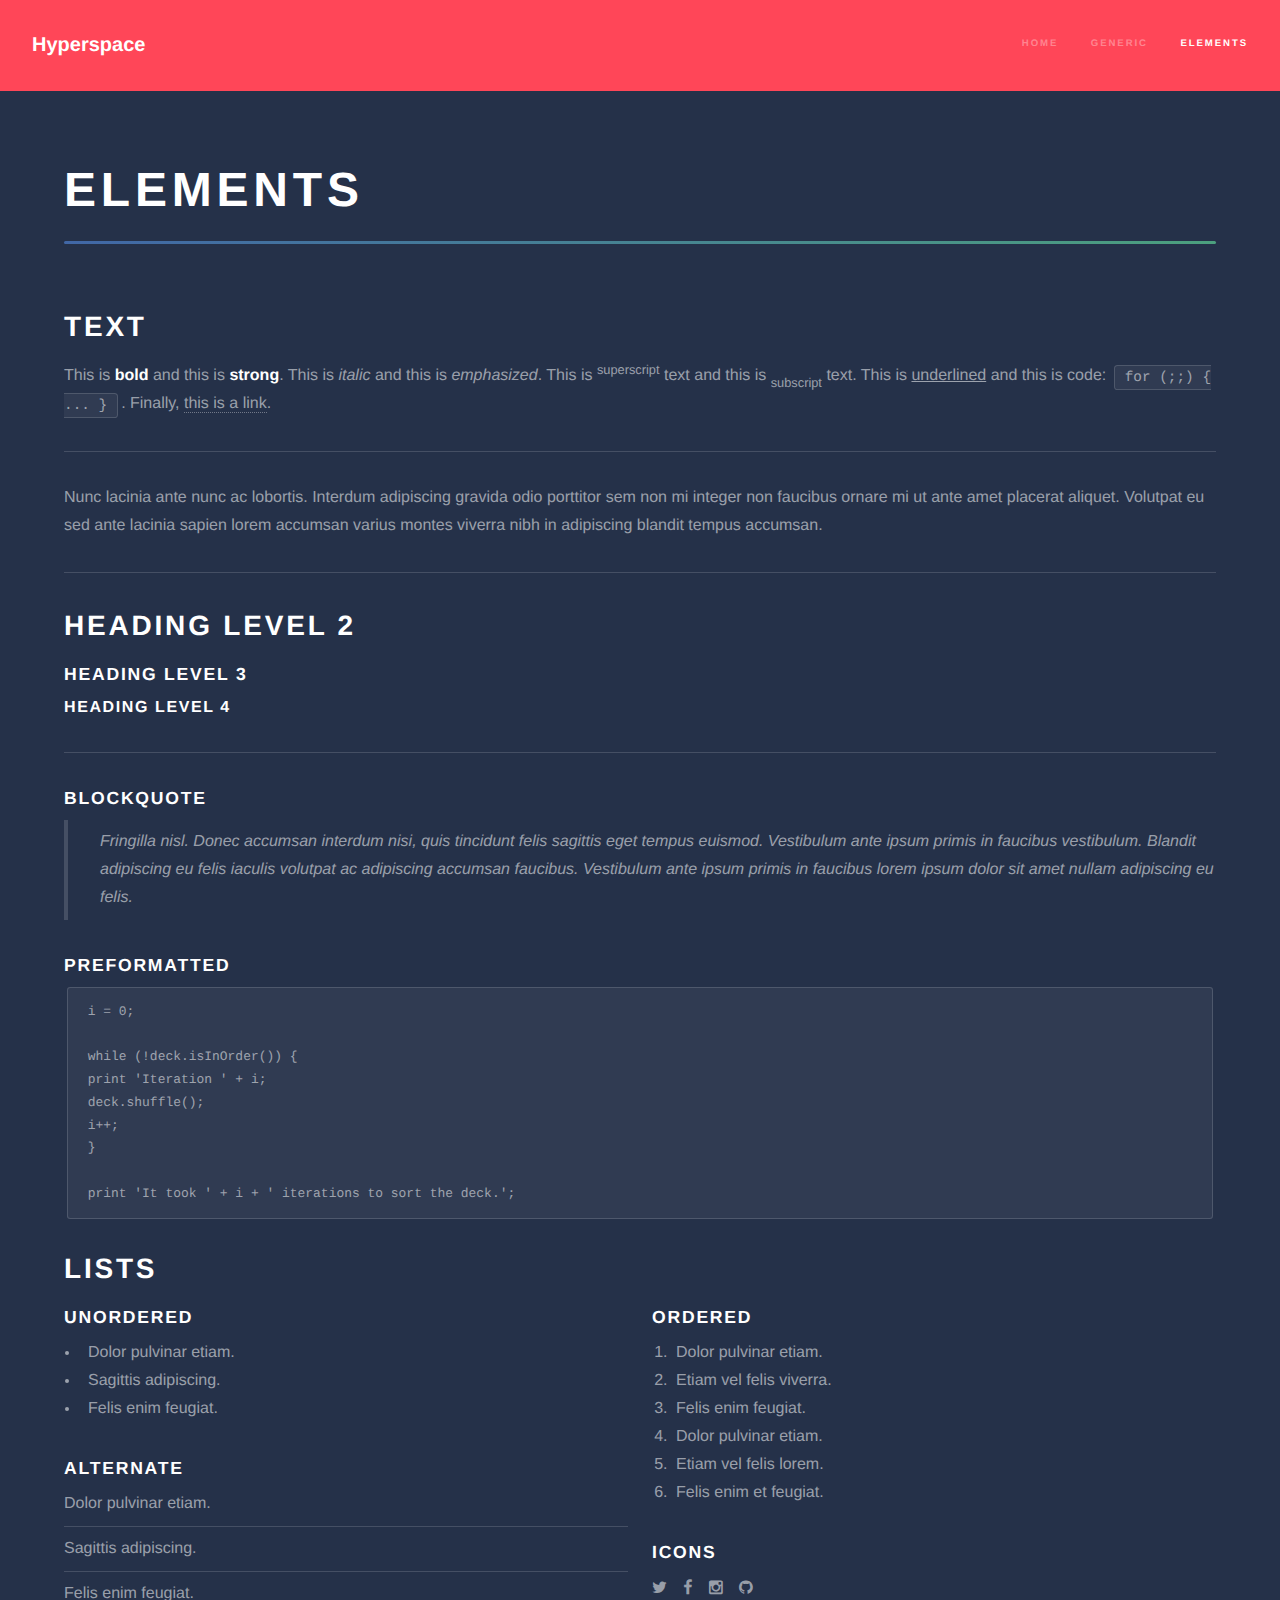
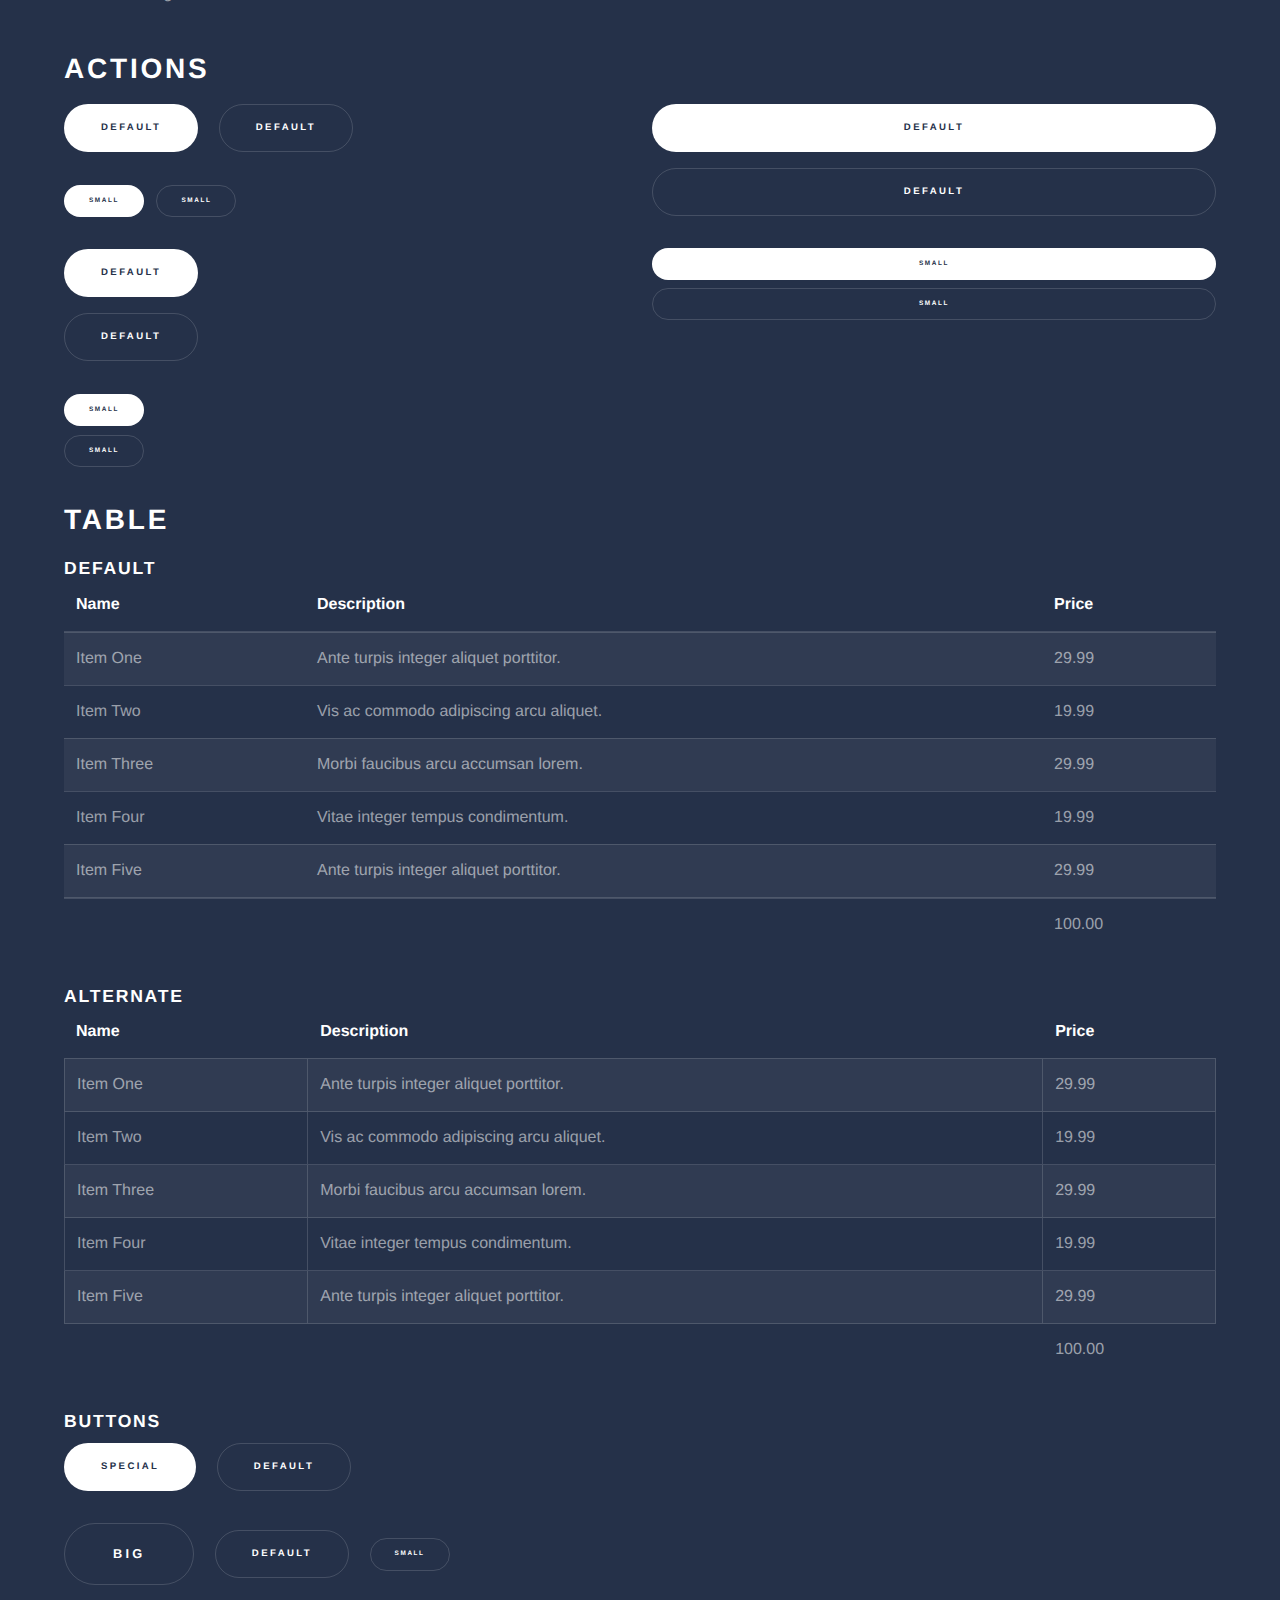
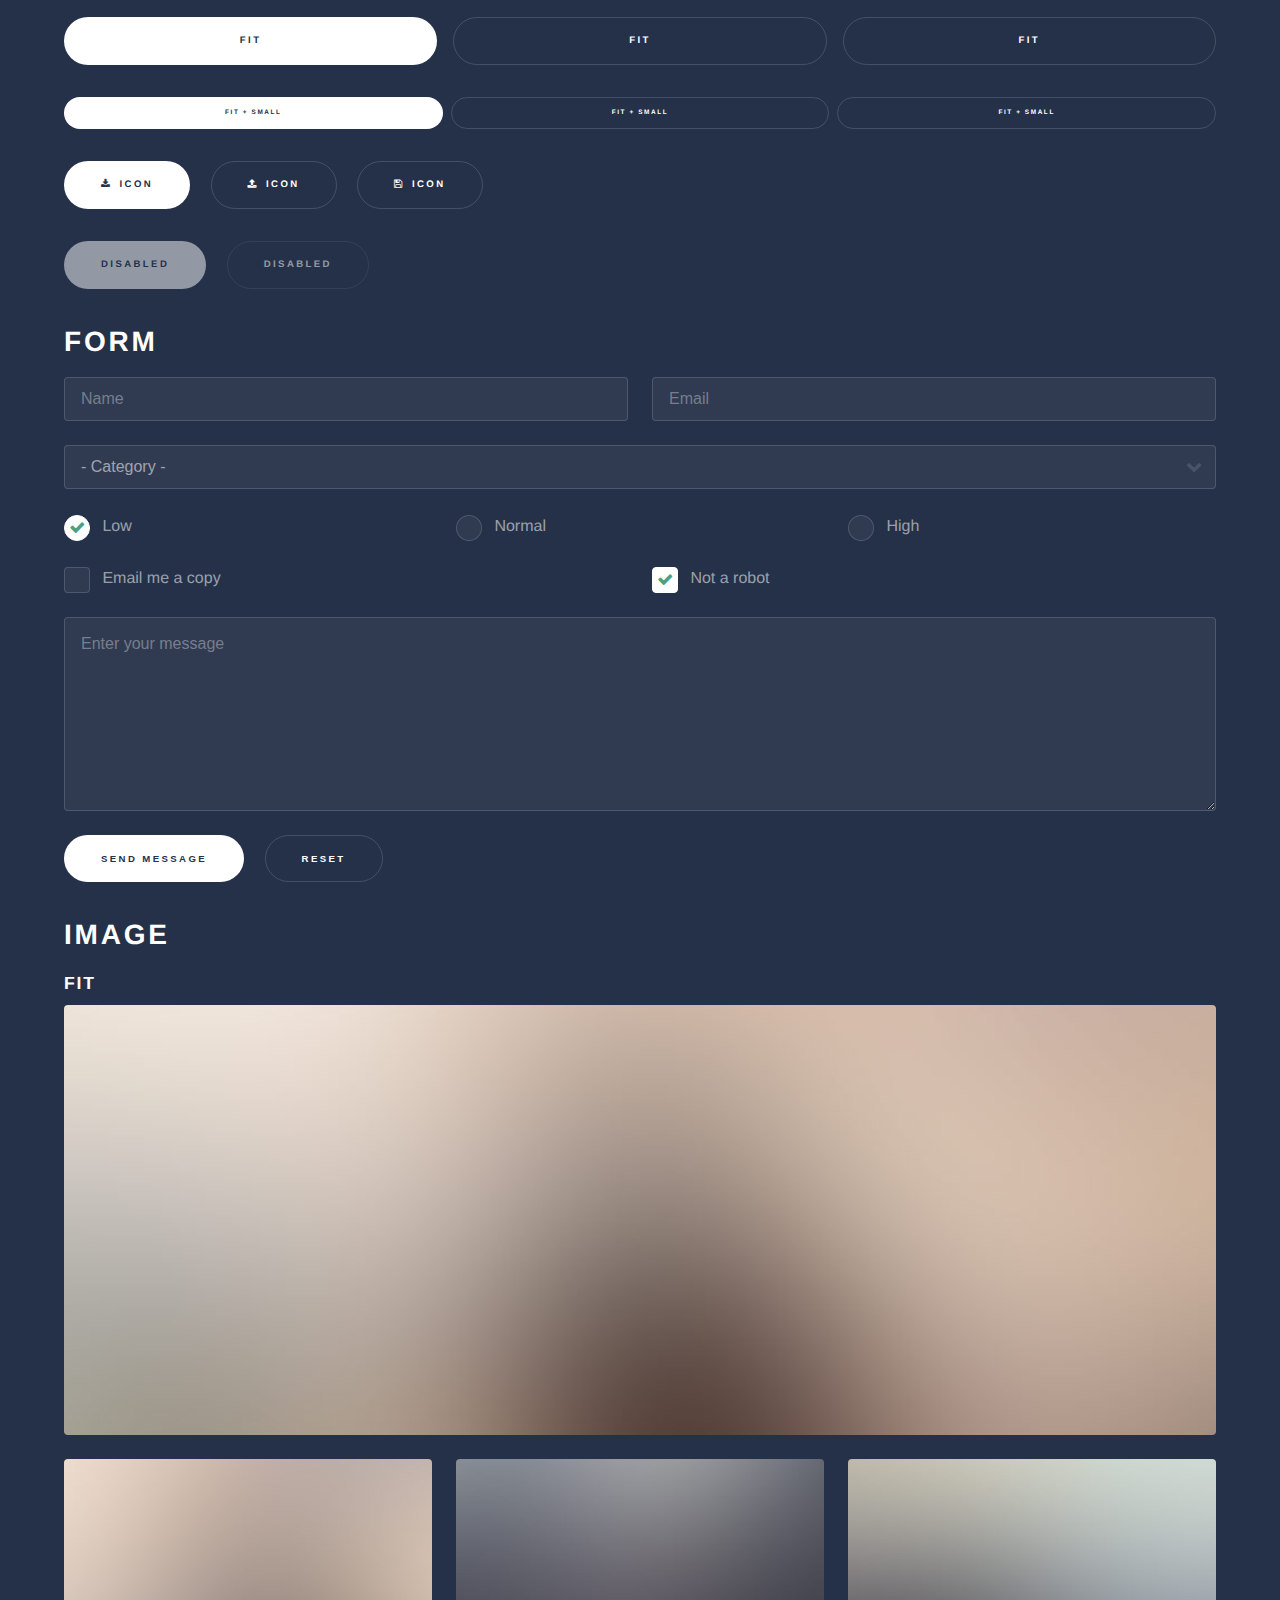
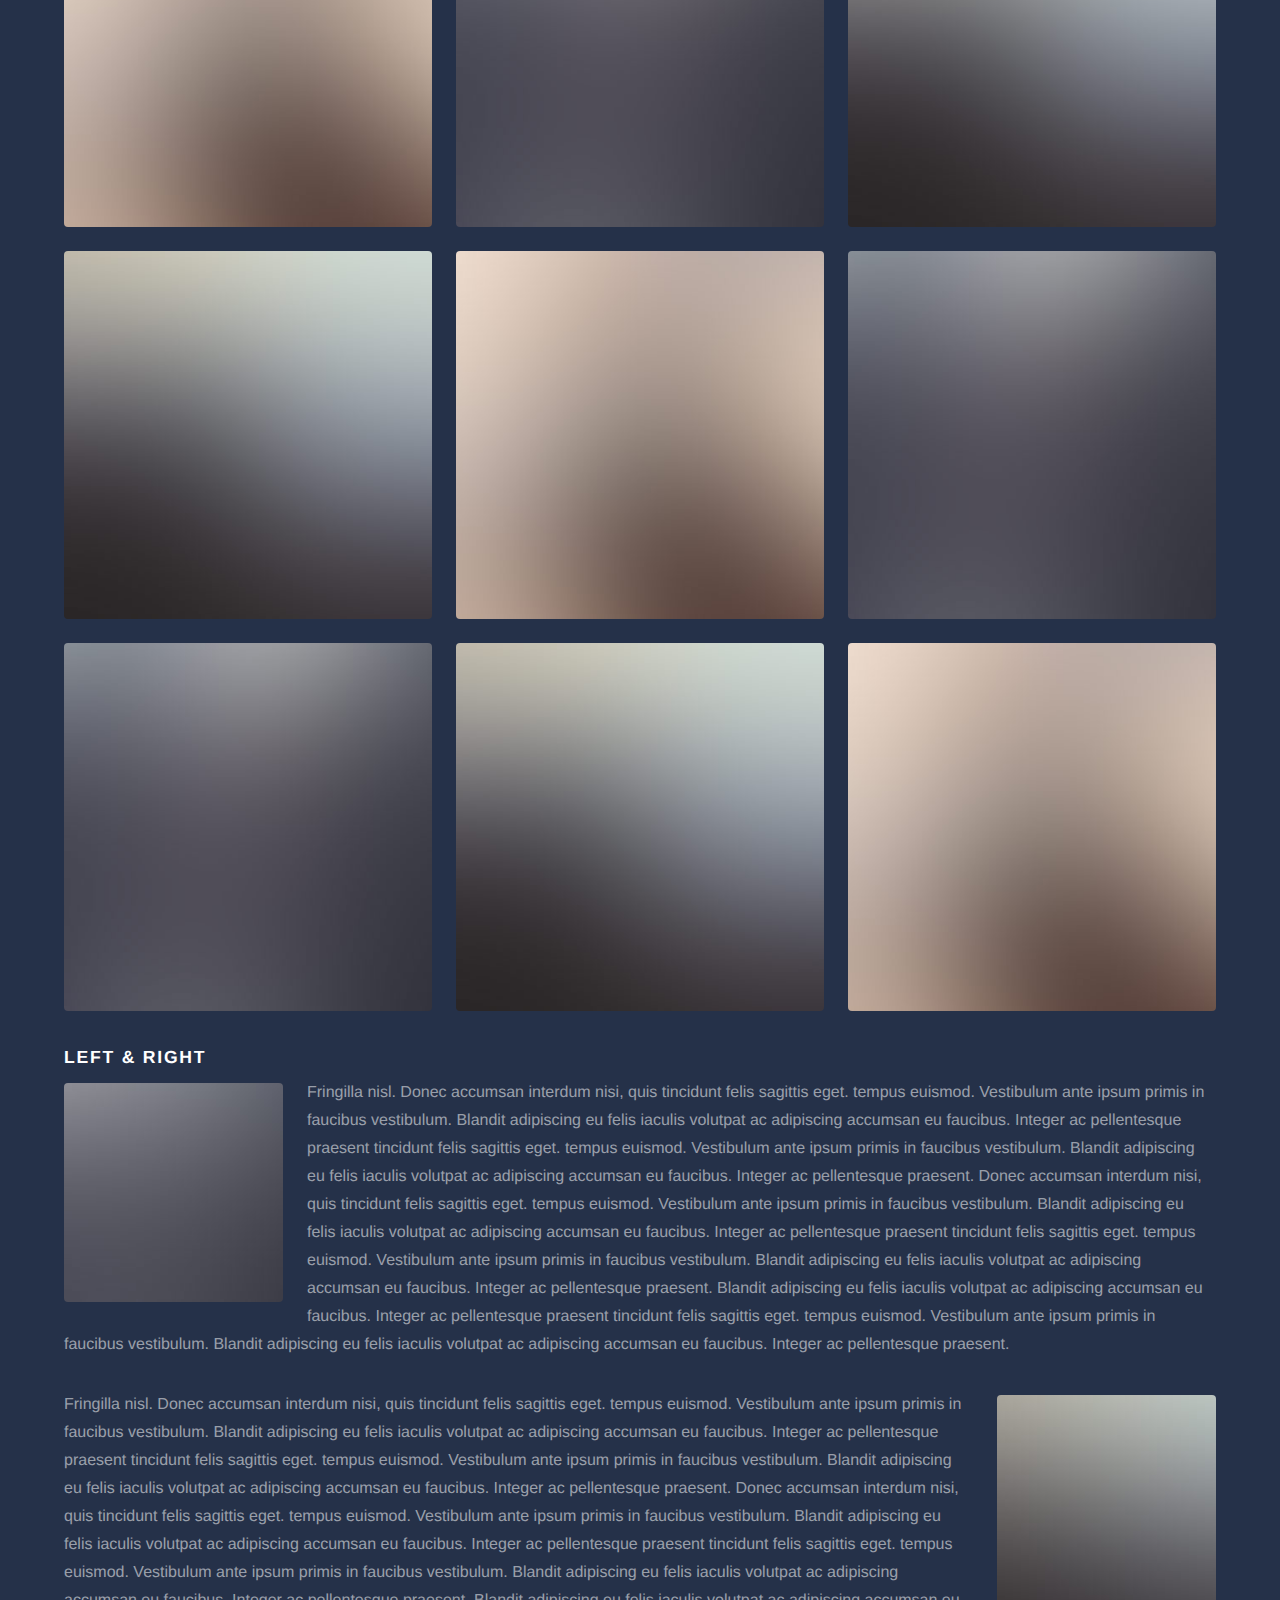
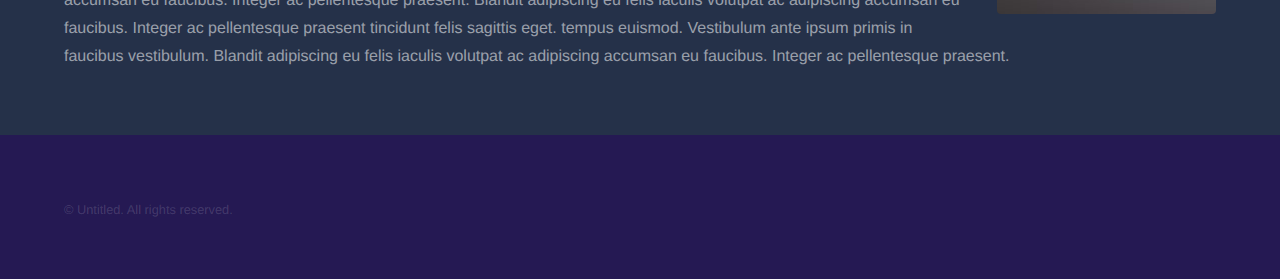
<file: elements.html>
<!DOCTYPE HTML>
<!--
	Hyperspace by Pixelarity
	pixelarity.com @pixelarity
	License: pixelarity.com/license
-->
<html>
	<head>
		<title>Untitled</title>
		<meta charset="utf-8" />
		<meta name="viewport" content="width=device-width, initial-scale=1" />
		<!--[if lte IE 8]><script src="assets/js/ie/html5shiv.js"></script><![endif]-->
		<link rel="stylesheet" href="assets/css/main.css" />
		<!--[if lte IE 9]><link rel="stylesheet" href="assets/css/ie9.css" /><![endif]-->
		<!--[if lte IE 8]><link rel="stylesheet" href="assets/css/ie8.css" /><![endif]-->
	</head>
	<body>

		<!-- Header -->
			<header id="header">
				<a href="index.html" class="title">Hyperspace</a>
				<nav>
					<ul>
						<li><a href="index.html">Home</a></li>
						<li><a href="generic.html">Generic</a></li>
						<li><a href="elements.html"  class="active">Elements</a></li>
					</ul>
				</nav>
			</header>

		<!-- Wrapper -->
			<div id="wrapper">

				<!-- Main -->
					<section id="main" class="wrapper">
						<div class="inner">
							<h1 class="major">Elements</h1>

							<!-- Text -->
								<section>
									<h2>Text</h2>
									<p>This is <b>bold</b> and this is <strong>strong</strong>. This is <i>italic</i> and this is <em>emphasized</em>.
									This is <sup>superscript</sup> text and this is <sub>subscript</sub> text.
									This is <u>underlined</u> and this is code: <code>for (;;) { ... }</code>. Finally, <a href="#">this is a link</a>.</p>
									<hr />
									<p>Nunc lacinia ante nunc ac lobortis. Interdum adipiscing gravida odio porttitor sem non mi integer non faucibus ornare mi ut ante amet placerat aliquet. Volutpat eu sed ante lacinia sapien lorem accumsan varius montes viverra nibh in adipiscing blandit tempus accumsan.</p>
									<hr />
									<h2>Heading Level 2</h2>
									<h3>Heading Level 3</h3>
									<h4>Heading Level 4</h4>
									<hr />
									<h3>Blockquote</h3>
									<blockquote>Fringilla nisl. Donec accumsan interdum nisi, quis tincidunt felis sagittis eget tempus euismod. Vestibulum ante ipsum primis in faucibus vestibulum. Blandit adipiscing eu felis iaculis volutpat ac adipiscing accumsan faucibus. Vestibulum ante ipsum primis in faucibus lorem ipsum dolor sit amet nullam adipiscing eu felis.</blockquote>
									<h3>Preformatted</h3>
									<pre><code>i = 0;

while (!deck.isInOrder()) {
print 'Iteration ' + i;
deck.shuffle();
i++;
}

print 'It took ' + i + ' iterations to sort the deck.';</code></pre>
								</section>

							<!-- Lists -->
								<section>
									<h2>Lists</h2>
									<div class="row">
										<div class="6u 12u$(medium)">
											<h3>Unordered</h3>
											<ul>
												<li>Dolor pulvinar etiam.</li>
												<li>Sagittis adipiscing.</li>
												<li>Felis enim feugiat.</li>
											</ul>
											<h3>Alternate</h3>
											<ul class="alt">
												<li>Dolor pulvinar etiam.</li>
												<li>Sagittis adipiscing.</li>
												<li>Felis enim feugiat.</li>
											</ul>
										</div>
										<div class="6u$ 12u$(medium)">
											<h3>Ordered</h3>
											<ol>
												<li>Dolor pulvinar etiam.</li>
												<li>Etiam vel felis viverra.</li>
												<li>Felis enim feugiat.</li>
												<li>Dolor pulvinar etiam.</li>
												<li>Etiam vel felis lorem.</li>
												<li>Felis enim et feugiat.</li>
											</ol>
											<h3>Icons</h3>
											<ul class="icons">
												<li><a href="#" class="icon fa-twitter"><span class="label">Twitter</span></a></li>
												<li><a href="#" class="icon fa-facebook"><span class="label">Facebook</span></a></li>
												<li><a href="#" class="icon fa-instagram"><span class="label">Instagram</span></a></li>
												<li><a href="#" class="icon fa-github"><span class="label">Github</span></a></li>
											</ul>
										</div>
									</div>
									<h2>Actions</h2>
									<div class="row">
										<div class="6u 12u$(medium)">
											<ul class="actions">
												<li><a href="#" class="button special">Default</a></li>
												<li><a href="#" class="button">Default</a></li>
											</ul>
											<ul class="actions small">
												<li><a href="#" class="button special small">Small</a></li>
												<li><a href="#" class="button small">Small</a></li>
											</ul>
											<ul class="actions vertical">
												<li><a href="#" class="button special">Default</a></li>
												<li><a href="#" class="button">Default</a></li>
											</ul>
											<ul class="actions vertical small">
												<li><a href="#" class="button special small">Small</a></li>
												<li><a href="#" class="button small">Small</a></li>
											</ul>
										</div>
										<div class="6u 12u$(medium)">
											<ul class="actions vertical">
												<li><a href="#" class="button special fit">Default</a></li>
												<li><a href="#" class="button fit">Default</a></li>
											</ul>
											<ul class="actions vertical small">
												<li><a href="#" class="button special small fit">Small</a></li>
												<li><a href="#" class="button small fit">Small</a></li>
											</ul>
										</div>
									</div>
								</section>

							<!-- Table -->
								<section>
									<h2>Table</h2>
									<h3>Default</h3>
									<div class="table-wrapper">
										<table>
											<thead>
												<tr>
													<th>Name</th>
													<th>Description</th>
													<th>Price</th>
												</tr>
											</thead>
											<tbody>
												<tr>
													<td>Item One</td>
													<td>Ante turpis integer aliquet porttitor.</td>
													<td>29.99</td>
												</tr>
												<tr>
													<td>Item Two</td>
													<td>Vis ac commodo adipiscing arcu aliquet.</td>
													<td>19.99</td>
												</tr>
												<tr>
													<td>Item Three</td>
													<td> Morbi faucibus arcu accumsan lorem.</td>
													<td>29.99</td>
												</tr>
												<tr>
													<td>Item Four</td>
													<td>Vitae integer tempus condimentum.</td>
													<td>19.99</td>
												</tr>
												<tr>
													<td>Item Five</td>
													<td>Ante turpis integer aliquet porttitor.</td>
													<td>29.99</td>
												</tr>
											</tbody>
											<tfoot>
												<tr>
													<td colspan="2"></td>
													<td>100.00</td>
												</tr>
											</tfoot>
										</table>
									</div>

									<h3>Alternate</h3>
									<div class="table-wrapper">
										<table class="alt">
											<thead>
												<tr>
													<th>Name</th>
													<th>Description</th>
													<th>Price</th>
												</tr>
											</thead>
											<tbody>
												<tr>
													<td>Item One</td>
													<td>Ante turpis integer aliquet porttitor.</td>
													<td>29.99</td>
												</tr>
												<tr>
													<td>Item Two</td>
													<td>Vis ac commodo adipiscing arcu aliquet.</td>
													<td>19.99</td>
												</tr>
												<tr>
													<td>Item Three</td>
													<td> Morbi faucibus arcu accumsan lorem.</td>
													<td>29.99</td>
												</tr>
												<tr>
													<td>Item Four</td>
													<td>Vitae integer tempus condimentum.</td>
													<td>19.99</td>
												</tr>
												<tr>
													<td>Item Five</td>
													<td>Ante turpis integer aliquet porttitor.</td>
													<td>29.99</td>
												</tr>
											</tbody>
											<tfoot>
												<tr>
													<td colspan="2"></td>
													<td>100.00</td>
												</tr>
											</tfoot>
										</table>
									</div>
								</section>

							<!-- Buttons -->
								<section>
									<h3>Buttons</h3>
									<ul class="actions">
										<li><a href="#" class="button special">Special</a></li>
										<li><a href="#" class="button">Default</a></li>
									</ul>
									<ul class="actions">
										<li><a href="#" class="button big">Big</a></li>
										<li><a href="#" class="button">Default</a></li>
										<li><a href="#" class="button small">Small</a></li>
									</ul>
									<ul class="actions fit">
										<li><a href="#" class="button special fit">Fit</a></li>
										<li><a href="#" class="button fit">Fit</a></li>
										<li><a href="#" class="button fit">Fit</a></li>
									</ul>
									<ul class="actions fit small">
										<li><a href="#" class="button special fit small">Fit + Small</a></li>
										<li><a href="#" class="button fit small">Fit + Small</a></li>
										<li><a href="#" class="button fit small">Fit + Small</a></li>
									</ul>
									<ul class="actions">
										<li><a href="#" class="button special icon fa-download">Icon</a></li>
										<li><a href="#" class="button icon fa-upload">Icon</a></li>
										<li><a href="#" class="button icon fa-save">Icon</a></li>
									</ul>
									<ul class="actions">
										<li><span class="button special disabled">Disabled</span></li>
										<li><span class="button disabled">Disabled</span></li>
									</ul>
								</section>

							<!-- Form -->
								<section>
									<h2>Form</h2>
									<form method="post" action="#">
										<div class="row uniform">
											<div class="6u 12u$(xsmall)">
												<input type="text" name="demo-name" id="demo-name" value="" placeholder="Name" />
											</div>
											<div class="6u$ 12u$(xsmall)">
												<input type="email" name="demo-email" id="demo-email" value="" placeholder="Email" />
											</div>
											<div class="12u$">
												<div class="select-wrapper">
													<select name="demo-category" id="demo-category">
														<option value="">- Category -</option>
														<option value="1">Manufacturing</option>
														<option value="1">Shipping</option>
														<option value="1">Administration</option>
														<option value="1">Human Resources</option>
													</select>
												</div>
											</div>
											<div class="4u 12u$(small)">
												<input type="radio" id="demo-priority-low" name="demo-priority" checked>
												<label for="demo-priority-low">Low</label>
											</div>
											<div class="4u 12u$(small)">
												<input type="radio" id="demo-priority-normal" name="demo-priority">
												<label for="demo-priority-normal">Normal</label>
											</div>
											<div class="4u$ 12u$(small)">
												<input type="radio" id="demo-priority-high" name="demo-priority">
												<label for="demo-priority-high">High</label>
											</div>
											<div class="6u 12u$(small)">
												<input type="checkbox" id="demo-copy" name="demo-copy">
												<label for="demo-copy">Email me a copy</label>
											</div>
											<div class="6u$ 12u$(small)">
												<input type="checkbox" id="demo-human" name="demo-human" checked>
												<label for="demo-human">Not a robot</label>
											</div>
											<div class="12u$">
												<textarea name="demo-message" id="demo-message" placeholder="Enter your message" rows="6"></textarea>
											</div>
											<div class="12u$">
												<ul class="actions">
													<li><input type="submit" value="Send Message" class="special" /></li>
													<li><input type="reset" value="Reset" /></li>
												</ul>
											</div>
										</div>
									</form>
								</section>

							<!-- Image -->
								<section>
									<h2>Image</h2>
									<h3>Fit</h3>
									<div class="box alt">
										<div class="row uniform">
											<div class="12u$"><span class="image fit"><img src="images/pic04.jpg" alt="" /></span></div>
											<div class="4u"><span class="image fit"><img src="images/pic01.jpg" alt="" /></span></div>
											<div class="4u"><span class="image fit"><img src="images/pic02.jpg" alt="" /></span></div>
											<div class="4u$"><span class="image fit"><img src="images/pic03.jpg" alt="" /></span></div>
											<div class="4u"><span class="image fit"><img src="images/pic03.jpg" alt="" /></span></div>
											<div class="4u"><span class="image fit"><img src="images/pic01.jpg" alt="" /></span></div>
											<div class="4u$"><span class="image fit"><img src="images/pic02.jpg" alt="" /></span></div>
											<div class="4u"><span class="image fit"><img src="images/pic02.jpg" alt="" /></span></div>
											<div class="4u"><span class="image fit"><img src="images/pic03.jpg" alt="" /></span></div>
											<div class="4u$"><span class="image fit"><img src="images/pic01.jpg" alt="" /></span></div>
										</div>
									</div>
									<h3>Left &amp; Right</h3>
									<p><span class="image left"><img src="images/pic05.jpg" alt="" /></span>Fringilla nisl. Donec accumsan interdum nisi, quis tincidunt felis sagittis eget. tempus euismod. Vestibulum ante ipsum primis in faucibus vestibulum. Blandit adipiscing eu felis iaculis volutpat ac adipiscing accumsan eu faucibus. Integer ac pellentesque praesent tincidunt felis sagittis eget. tempus euismod. Vestibulum ante ipsum primis in faucibus vestibulum. Blandit adipiscing eu felis iaculis volutpat ac adipiscing accumsan eu faucibus. Integer ac pellentesque praesent. Donec accumsan interdum nisi, quis tincidunt felis sagittis eget. tempus euismod. Vestibulum ante ipsum primis in faucibus vestibulum. Blandit adipiscing eu felis iaculis volutpat ac adipiscing accumsan eu faucibus. Integer ac pellentesque praesent tincidunt felis sagittis eget. tempus euismod. Vestibulum ante ipsum primis in faucibus vestibulum. Blandit adipiscing eu felis iaculis volutpat ac adipiscing accumsan eu faucibus. Integer ac pellentesque praesent. Blandit adipiscing eu felis iaculis volutpat ac adipiscing accumsan eu faucibus. Integer ac pellentesque praesent tincidunt felis sagittis eget. tempus euismod. Vestibulum ante ipsum primis in faucibus vestibulum. Blandit adipiscing eu felis iaculis volutpat ac adipiscing accumsan eu faucibus. Integer ac pellentesque praesent.</p>
									<p><span class="image right"><img src="images/pic06.jpg" alt="" /></span>Fringilla nisl. Donec accumsan interdum nisi, quis tincidunt felis sagittis eget. tempus euismod. Vestibulum ante ipsum primis in faucibus vestibulum. Blandit adipiscing eu felis iaculis volutpat ac adipiscing accumsan eu faucibus. Integer ac pellentesque praesent tincidunt felis sagittis eget. tempus euismod. Vestibulum ante ipsum primis in faucibus vestibulum. Blandit adipiscing eu felis iaculis volutpat ac adipiscing accumsan eu faucibus. Integer ac pellentesque praesent. Donec accumsan interdum nisi, quis tincidunt felis sagittis eget. tempus euismod. Vestibulum ante ipsum primis in faucibus vestibulum. Blandit adipiscing eu felis iaculis volutpat ac adipiscing accumsan eu faucibus. Integer ac pellentesque praesent tincidunt felis sagittis eget. tempus euismod. Vestibulum ante ipsum primis in faucibus vestibulum. Blandit adipiscing eu felis iaculis volutpat ac adipiscing accumsan eu faucibus. Integer ac pellentesque praesent. Blandit adipiscing eu felis iaculis volutpat ac adipiscing accumsan eu faucibus. Integer ac pellentesque praesent tincidunt felis sagittis eget. tempus euismod. Vestibulum ante ipsum primis in faucibus vestibulum. Blandit adipiscing eu felis iaculis volutpat ac adipiscing accumsan eu faucibus. Integer ac pellentesque praesent.</p>
								</section>

						</div>
					</section>

			</div>

		<!-- Footer -->
			<footer id="footer" class="wrapper alt">
				<div class="inner">
					<ul class="menu">
						<li>&copy; Untitled. All rights reserved.</li>
					</ul>
				</div>
			</footer>

		<!-- Scripts -->
			<script src="assets/js/jquery.min.js"></script>
			<script src="assets/js/jquery.scrollex.min.js"></script>
			<script src="assets/js/jquery.scrolly.min.js"></script>
			<script src="assets/js/skel.min.js"></script>
			<script src="assets/js/util.js"></script>
			<!--[if lte IE 8]><script src="assets/js/ie/respond.min.js"></script><![endif]-->
			<script src="assets/js/main.js"></script>

	</body>
</html>
</file>
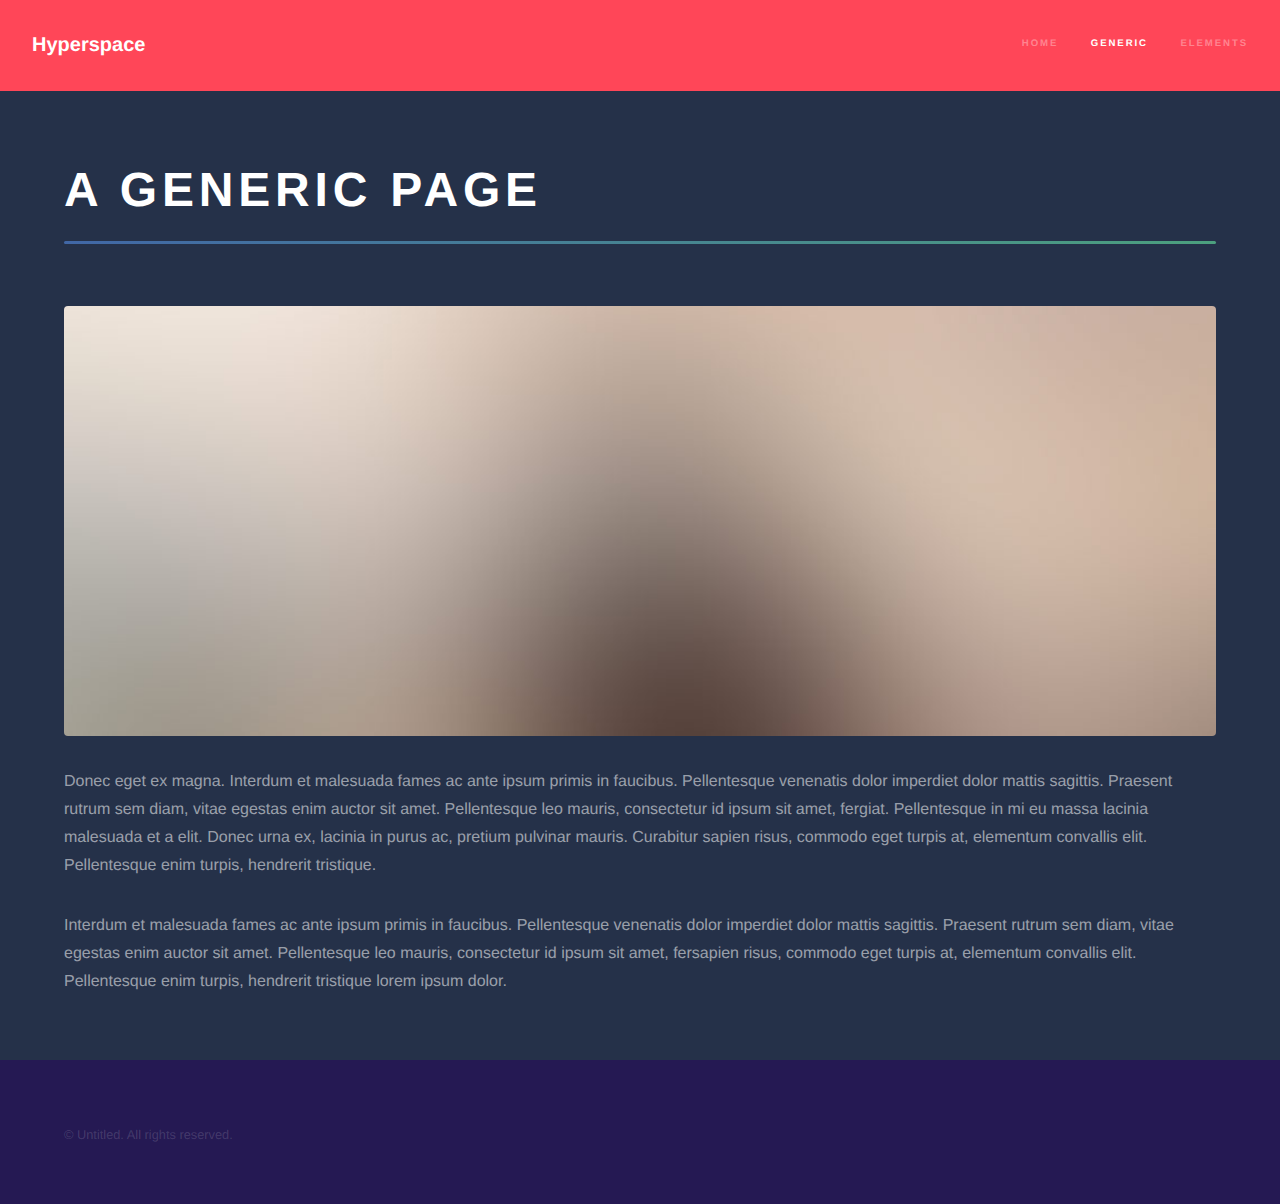
<file: generic.html>
<!DOCTYPE HTML>
<!--
	Hyperspace by Pixelarity
	pixelarity.com @pixelarity
	License: pixelarity.com/license
-->
<html>
	<head>
		<title>Untitled</title>
		<meta charset="utf-8" />
		<meta name="viewport" content="width=device-width, initial-scale=1" />
		<!--[if lte IE 8]><script src="assets/js/ie/html5shiv.js"></script><![endif]-->
		<link rel="stylesheet" href="assets/css/main.css" />
		<!--[if lte IE 9]><link rel="stylesheet" href="assets/css/ie9.css" /><![endif]-->
		<!--[if lte IE 8]><link rel="stylesheet" href="assets/css/ie8.css" /><![endif]-->
	</head>
	<body>

		<!-- Header -->
			<header id="header">
				<a href="index.html" class="title">Hyperspace</a>
				<nav>
					<ul>
						<li><a href="index.html">Home</a></li>
						<li><a href="generic.html" class="active">Generic</a></li>
						<li><a href="elements.html">Elements</a></li>
					</ul>
				</nav>
			</header>

		<!-- Wrapper -->
			<div id="wrapper">

				<!-- Main -->
					<section id="main" class="wrapper">
						<div class="inner">
							<h1 class="major">A Generic Page</h1>
							<span class="image fit"><img src="images/pic04.jpg" alt="" /></span>
							<p>Donec eget ex magna. Interdum et malesuada fames ac ante ipsum primis in faucibus. Pellentesque venenatis dolor imperdiet dolor mattis sagittis. Praesent rutrum sem diam, vitae egestas enim auctor sit amet. Pellentesque leo mauris, consectetur id ipsum sit amet, fergiat. Pellentesque in mi eu massa lacinia malesuada et a elit. Donec urna ex, lacinia in purus ac, pretium pulvinar mauris. Curabitur sapien risus, commodo eget turpis at, elementum convallis elit. Pellentesque enim turpis, hendrerit tristique.</p>
							<p>Interdum et malesuada fames ac ante ipsum primis in faucibus. Pellentesque venenatis dolor imperdiet dolor mattis sagittis. Praesent rutrum sem diam, vitae egestas enim auctor sit amet. Pellentesque leo mauris, consectetur id ipsum sit amet, fersapien risus, commodo eget turpis at, elementum convallis elit. Pellentesque enim turpis, hendrerit tristique lorem ipsum dolor.</p>
						</div>
					</section>

			</div>

		<!-- Footer -->
			<footer id="footer" class="wrapper alt">
				<div class="inner">
					<ul class="menu">
						<li>&copy; Untitled. All rights reserved.</li>
					</ul>
				</div>
			</footer>

		<!-- Scripts -->
			<script src="assets/js/jquery.min.js"></script>
			<script src="assets/js/jquery.scrollex.min.js"></script>
			<script src="assets/js/jquery.scrolly.min.js"></script>
			<script src="assets/js/skel.min.js"></script>
			<script src="assets/js/util.js"></script>
			<!--[if lte IE 8]><script src="assets/js/ie/respond.min.js"></script><![endif]-->
			<script src="assets/js/main.js"></script>

	</body>
</html>
</file>
<file: assets/css/ie9.css>
/*
	Hyperspace by Pixelarity
	pixelarity.com @pixelarity
	License: pixelarity.com/license
*/

/* Type */

	h1.major:after {
		background: #4ca07e;
	}

/* Wrapper */

	.wrapper.fullscreen {
		min-height: 0;
		padding-bottom: 6em;
		padding-top: 6em;
	}

		body.is-ie .wrapper.fullscreen {
			height: auto;
		}

/* Spotlights */

	.spotlights > section {
		padding-left: 20em;
		position: relative;
	}

		.spotlights > section > .image {
			height: 100%;
			left: 0;
			position: absolute;
			top: 0;
			width: 20em;
		}

		.spotlights > section > .content {
			width: 100%;
		}

/* Features */

	.features:after {
		clear: both;
		content: '';
		display: block;
	}

	.features section {
		float: left;
	}

/* Split */

	.split:after {
		clear: both;
		content: '';
		display: block;
	}

	.split > * {
		float: left;
	}

/* Sidebar */

	#sidebar nav a:after {
		background-color: #4ca07e;
	}

/* Header */

	#header:after {
		clear: both;
		content: '';
		display: block;
	}

	#header > .title {
		float: left;
	}

	#header > nav {
		float: right;
	}
</file>
<file: assets/css/ie8.css>
/*
	Hyperspace by Pixelarity
	pixelarity.com @pixelarity
	License: pixelarity.com/license
*/

/* Type */

	body, input, select, textarea {
		color: #ffffff;
	}

/* Button */

	input[type="submit"],
	input[type="reset"],
	input[type="button"],
	button,
	.button {
		position: relative;
	}

		input[type="submit"]:after,
		input[type="reset"]:after,
		input[type="button"]:after,
		button:after,
		.button:after {
			display: none;
		}

/* Features */

	.features {
		border: solid 1px;
	}

/* Form */

	input[type="text"],
	input[type="password"],
	input[type="email"],
	input[type="tel"],
	select,
	textarea {
		background: transparent;
		border: solid 1px;
	}

/* Split */

	.split.style1 > :first-child {
		padding-right: 2em;
		width: 70%;
	}
</file>
<file: assets/css/main.css>
@import url(font-awesome.min.css);

/*
	Hyperspace by Pixelarity
	pixelarity.com @pixelarity
	License: pixelarity.com/license
*/

.all-events {
    display: block;
    text-align: right;
    /*margin-bottom: 1em;*/
    overflow: auto;
    zoom: 1;
}

.event-row::after {
    margin-bottom: 1em;
}


/* Reset */

html {
    -webkit-font-smoothing: antialiased;
    -moz-osx-font-smoothing: grayscale;
    text-rendering: geometricPrecision;
    color: white;
}

html, body, div, span, applet, object, iframe, h1, h2, h3, h4, h5, h6, p, blockquote, pre, a, abbr, acronym, address, big, cite, code, del, dfn, em, img, ins, kbd, q, s, samp, small, strike, strong, sub, sup, tt, var, b, u, i, center, dl, dt, dd, ol, ul, li, fieldset, form, label, legend, table, caption, tbody, tfoot, thead, tr, th, td, article, aside, canvas, details, embed, figure, figcaption, footer, header, hgroup, menu, nav, output, ruby, section, summary, time, mark, audio, video {
    margin: 0;
    padding: 0;
    border: 0;
    font-size: 100%;
    font: inherit;
    vertical-align: baseline;
}

article, aside, details, figcaption, figure, footer, header, hgroup, menu, nav, section {
    display: block;
}

body {
    line-height: 1;
}

ol, ul {
    list-style: none;
}

blockquote, q {
    quotes: none;
}

blockquote:before, blockquote:after, q:before, q:after {
    content: '';
    content: none;
}

table {
    border-collapse: collapse;
    border-spacing: 0;
}

body {
    -webkit-text-size-adjust: none;
}


/* Box Model */

*, *:before, *:after {
    -moz-box-sizing: border-box;
    -webkit-box-sizing: border-box;
    box-sizing: border-box;
}


/* Grid */

.row {
    border-bottom: solid 1px transparent;
    -moz-box-sizing: border-box;
    -webkit-box-sizing: border-box;
    box-sizing: border-box;
}

.row>* {
    float: left;
    -moz-box-sizing: border-box;
    -webkit-box-sizing: border-box;
    box-sizing: border-box;
}

.row:after, .row:before {
    content: '';
    display: block;
    clear: both;
    height: 0;
}

.row.uniform>*> :first-child {
    margin-top: 0;
}

.row.uniform>*> :last-child {
    margin-bottom: 0;
}

.row.\30 \25>* {
    padding: 0 0 0 0em;
}

.row.\30 \25 {
    margin: 0 0 -1px 0em;
}

.row.uniform.\30 \25>* {
    padding: 0em 0 0 0em;
}

.row.uniform.\30 \25 {
    margin: 0em 0 -1px 0em;
}

.row>* {
    padding: 0 0 0 1.5em;
}

.row {
    margin: 0 0 -1px -1.5em;
}

.row.uniform>* {
    padding: 1.5em 0 0 1.5em;
}

.row.uniform {
    margin: -1.5em 0 -1px -1.5em;
}

.row.\32 00\25>* {
    padding: 0 0 0 3em;
}

.row.\32 00\25 {
    margin: 0 0 -1px -3em;
}

.row.uniform.\32 00\25>* {
    padding: 3em 0 0 3em;
}

.row.uniform.\32 00\25 {
    margin: -3em 0 -1px -3em;
}

.row.\31 50\25>* {
    padding: 0 0 0 2.25em;
}

.row.\31 50\25 {
    margin: 0 0 -1px -2.25em;
}

.row.uniform.\31 50\25>* {
    padding: 2.25em 0 0 2.25em;
}

.row.uniform.\31 50\25 {
    margin: -2.25em 0 -1px -2.25em;
}

.row.\35 0\25>* {
    padding: 0 0 0 0.75em;
}

.row.\35 0\25 {
    margin: 0 0 -1px -0.75em;
}

.row.uniform.\35 0\25>* {
    padding: 0.75em 0 0 0.75em;
}

.row.uniform.\35 0\25 {
    margin: -0.75em 0 -1px -0.75em;
}

.row.\32 5\25>* {
    padding: 0 0 0 0.375em;
}

.row.\32 5\25 {
    margin: 0 0 -1px -0.375em;
}

.row.uniform.\32 5\25>* {
    padding: 0.375em 0 0 0.375em;
}

.row.uniform.\32 5\25 {
    margin: -0.375em 0 -1px -0.375em;
}

.\31 2u, .\31 2u\24 {
    width: 100%;
    clear: none;
    margin-left: 0;
}

.\31 1u, .\31 1u\24 {
    width: 91.6666666667%;
    clear: none;
    margin-left: 0;
}

.\31 0u, .\31 0u\24 {
    width: 83.3333333333%;
    clear: none;
    margin-left: 0;
}

.\39 u, .\39 u\24 {
    width: 75%;
    clear: none;
    margin-left: 0;
}

.\38 u, .\38 u\24 {
    width: 66.6666666667%;
    clear: none;
    margin-left: 0;
}

.\37 u, .\37 u\24 {
    width: 58.3333333333%;
    clear: none;
    margin-left: 0;
}

.\36 u, .\36 u\24 {
    width: 50%;
    clear: none;
    margin-left: 0;
}

.\35 u, .\35 u\24 {
    width: 41.6666666667%;
    clear: none;
    margin-left: 0;
}

.\34 u, .\34 u\24 {
    width: 33.3333333333%;
    clear: none;
    margin-left: 0;
}

.\33 u, .\33 u\24 {
    width: 25%;
    clear: none;
    margin-left: 0;
}

.\32 u, .\32 u\24 {
    width: 16.6666666667%;
    clear: none;
    margin-left: 0;
}

.\31 u, .\31 u\24 {
    width: 8.3333333333%;
    clear: none;
    margin-left: 0;
}

.\31 2u\24+*, .\31 1u\24+*, .\31 0u\24+*, .\39 u\24+*, .\38 u\24+*, .\37 u\24+*, .\36 u\24+*, .\35 u\24+*, .\34 u\24+*, .\33 u\24+*, .\32 u\24+*, .\31 u\24+* {
    clear: left;
}

.\-11u {
    margin-left: 91.66667%;
}

.\-10u {
    margin-left: 83.33333%;
}

.\-9u {
    margin-left: 75%;
}

.\-8u {
    margin-left: 66.66667%;
}

.\-7u {
    margin-left: 58.33333%;
}

.\-6u {
    margin-left: 50%;
}

.\-5u {
    margin-left: 41.66667%;
}

.\-4u {
    margin-left: 33.33333%;
}

.\-3u {
    margin-left: 25%;
}

.\-2u {
    margin-left: 16.66667%;
}

.\-1u {
    margin-left: 8.33333%;
}

@media screen and (max-width: 1680px) {
    .row>* {
        padding: 0 0 0 1.5em;
    }
    .row {
        margin: 0 0 -1px -1.5em;
    }
    .row.uniform>* {
        padding: 1.5em 0 0 1.5em;
    }
    .row.uniform {
        margin: -1.5em 0 -1px -1.5em;
    }
    .row.\32 00\25>* {
        padding: 0 0 0 3em;
    }
    .row.\32 00\25 {
        margin: 0 0 -1px -3em;
    }
    .row.uniform.\32 00\25>* {
        padding: 3em 0 0 3em;
    }
    .row.uniform.\32 00\25 {
        margin: -3em 0 -1px -3em;
    }
    .row.\31 50\25>* {
        padding: 0 0 0 2.25em;
    }
    .row.\31 50\25 {
        margin: 0 0 -1px -2.25em;
    }
    .row.uniform.\31 50\25>* {
        padding: 2.25em 0 0 2.25em;
    }
    .row.uniform.\31 50\25 {
        margin: -2.25em 0 -1px -2.25em;
    }
    .row.\35 0\25>* {
        padding: 0 0 0 0.75em;
    }
    .row.\35 0\25 {
        margin: 0 0 -1px -0.75em;
    }
    .row.uniform.\35 0\25>* {
        padding: 0.75em 0 0 0.75em;
    }
    .row.uniform.\35 0\25 {
        margin: -0.75em 0 -1px -0.75em;
    }
    .row.\32 5\25>* {
        padding: 0 0 0 0.375em;
    }
    .row.\32 5\25 {
        margin: 0 0 -1px -0.375em;
    }
    .row.uniform.\32 5\25>* {
        padding: 0.375em 0 0 0.375em;
    }
    .row.uniform.\32 5\25 {
        margin: -0.375em 0 -1px -0.375em;
    }
    .\31 2u\28xlarge\29, .\31 2u\24\28xlarge\29 {
        width: 100%;
        clear: none;
        margin-left: 0;
    }
    .\31 1u\28xlarge\29, .\31 1u\24\28xlarge\29 {
        width: 91.6666666667%;
        clear: none;
        margin-left: 0;
    }
    .\31 0u\28xlarge\29, .\31 0u\24\28xlarge\29 {
        width: 83.3333333333%;
        clear: none;
        margin-left: 0;
    }
    .\39 u\28xlarge\29, .\39 u\24\28xlarge\29 {
        width: 75%;
        clear: none;
        margin-left: 0;
    }
    .\38 u\28xlarge\29, .\38 u\24\28xlarge\29 {
        width: 66.6666666667%;
        clear: none;
        margin-left: 0;
    }
    .\37 u\28xlarge\29, .\37 u\24\28xlarge\29 {
        width: 58.3333333333%;
        clear: none;
        margin-left: 0;
    }
    .\36 u\28xlarge\29, .\36 u\24\28xlarge\29 {
        width: 50%;
        clear: none;
        margin-left: 0;
    }
    .\35 u\28xlarge\29, .\35 u\24\28xlarge\29 {
        width: 41.6666666667%;
        clear: none;
        margin-left: 0;
    }
    .\34 u\28xlarge\29, .\34 u\24\28xlarge\29 {
        width: 33.3333333333%;
        clear: none;
        margin-left: 0;
    }
    .\33 u\28xlarge\29, .\33 u\24\28xlarge\29 {
        width: 25%;
        clear: none;
        margin-left: 0;
    }
    .\32 u\28xlarge\29, .\32 u\24\28xlarge\29 {
        width: 16.6666666667%;
        clear: none;
        margin-left: 0;
    }
    .\31 u\28xlarge\29, .\31 u\24\28xlarge\29 {
        width: 8.3333333333%;
        clear: none;
        margin-left: 0;
    }
    .\31 2u\24\28xlarge\29+*, .\31 1u\24\28xlarge\29+*, .\31 0u\24\28xlarge\29+*, .\39 u\24\28xlarge\29+*, .\38 u\24\28xlarge\29+*, .\37 u\24\28xlarge\29+*, .\36 u\24\28xlarge\29+*, .\35 u\24\28xlarge\29+*, .\34 u\24\28xlarge\29+*, .\33 u\24\28xlarge\29+*, .\32 u\24\28xlarge\29+*, .\31 u\24\28xlarge\29+* {
        clear: left;
    }
    .\-11u\28xlarge\29 {
        margin-left: 91.66667%;
    }
    .\-10u\28xlarge\29 {
        margin-left: 83.33333%;
    }
    .\-9u\28xlarge\29 {
        margin-left: 75%;
    }
    .\-8u\28xlarge\29 {
        margin-left: 66.66667%;
    }
    .\-7u\28xlarge\29 {
        margin-left: 58.33333%;
    }
    .\-6u\28xlarge\29 {
        margin-left: 50%;
    }
    .\-5u\28xlarge\29 {
        margin-left: 41.66667%;
    }
    .\-4u\28xlarge\29 {
        margin-left: 33.33333%;
    }
    .\-3u\28xlarge\29 {
        margin-left: 25%;
    }
    .\-2u\28xlarge\29 {
        margin-left: 16.66667%;
    }
    .\-1u\28xlarge\29 {
        margin-left: 8.33333%;
    }
}

@media screen and (max-width: 1280px) {
    .row>* {
        padding: 0 0 0 1.5em;
    }
    .row {
        margin: 0 0 -1px -1.5em;
    }
    .row.uniform>* {
        padding: 1.5em 0 0 1.5em;
    }
    .row.uniform {
        margin: -1.5em 0 -1px -1.5em;
    }
    .row.\32 00\25>* {
        padding: 0 0 0 3em;
    }
    .row.\32 00\25 {
        margin: 0 0 -1px -3em;
    }
    .row.uniform.\32 00\25>* {
        padding: 3em 0 0 3em;
    }
    .row.uniform.\32 00\25 {
        margin: -3em 0 -1px -3em;
    }
    .row.\31 50\25>* {
        padding: 0 0 0 2.25em;
    }
    .row.\31 50\25 {
        margin: 0 0 -1px -2.25em;
    }
    .row.uniform.\31 50\25>* {
        padding: 2.25em 0 0 2.25em;
    }
    .row.uniform.\31 50\25 {
        margin: -2.25em 0 -1px -2.25em;
    }
    .row.\35 0\25>* {
        padding: 0 0 0 0.75em;
    }
    .row.\35 0\25 {
        margin: 0 0 -1px -0.75em;
    }
    .row.uniform.\35 0\25>* {
        padding: 0.75em 0 0 0.75em;
    }
    .row.uniform.\35 0\25 {
        margin: -0.75em 0 -1px -0.75em;
    }
    .row.\32 5\25>* {
        padding: 0 0 0 0.375em;
    }
    .row.\32 5\25 {
        margin: 0 0 -1px -0.375em;
    }
    .row.uniform.\32 5\25>* {
        padding: 0.375em 0 0 0.375em;
    }
    .row.uniform.\32 5\25 {
        margin: -0.375em 0 -1px -0.375em;
    }
    .\31 2u\28large\29, .\31 2u\24\28large\29 {
        width: 100%;
        clear: none;
        margin-left: 0;
    }
    .\31 1u\28large\29, .\31 1u\24\28large\29 {
        width: 91.6666666667%;
        clear: none;
        margin-left: 0;
    }
    .\31 0u\28large\29, .\31 0u\24\28large\29 {
        width: 83.3333333333%;
        clear: none;
        margin-left: 0;
    }
    .\39 u\28large\29, .\39 u\24\28large\29 {
        width: 75%;
        clear: none;
        margin-left: 0;
    }
    .\38 u\28large\29, .\38 u\24\28large\29 {
        width: 66.6666666667%;
        clear: none;
        margin-left: 0;
    }
    .\37 u\28large\29, .\37 u\24\28large\29 {
        width: 58.3333333333%;
        clear: none;
        margin-left: 0;
    }
    .\36 u\28large\29, .\36 u\24\28large\29 {
        width: 50%;
        clear: none;
        margin-left: 0;
    }
    .\35 u\28large\29, .\35 u\24\28large\29 {
        width: 41.6666666667%;
        clear: none;
        margin-left: 0;
    }
    .\34 u\28large\29, .\34 u\24\28large\29 {
        width: 33.3333333333%;
        clear: none;
        margin-left: 0;
    }
    .\33 u\28large\29, .\33 u\24\28large\29 {
        width: 25%;
        clear: none;
        margin-left: 0;
    }
    .\32 u\28large\29, .\32 u\24\28large\29 {
        width: 16.6666666667%;
        clear: none;
        margin-left: 0;
    }
    .\31 u\28large\29, .\31 u\24\28large\29 {
        width: 8.3333333333%;
        clear: none;
        margin-left: 0;
    }
    .\31 2u\24\28large\29+*, .\31 1u\24\28large\29+*, .\31 0u\24\28large\29+*, .\39 u\24\28large\29+*, .\38 u\24\28large\29+*, .\37 u\24\28large\29+*, .\36 u\24\28large\29+*, .\35 u\24\28large\29+*, .\34 u\24\28large\29+*, .\33 u\24\28large\29+*, .\32 u\24\28large\29+*, .\31 u\24\28large\29+* {
        clear: left;
    }
    .\-11u\28large\29 {
        margin-left: 91.66667%;
    }
    .\-10u\28large\29 {
        margin-left: 83.33333%;
    }
    .\-9u\28large\29 {
        margin-left: 75%;
    }
    .\-8u\28large\29 {
        margin-left: 66.66667%;
    }
    .\-7u\28large\29 {
        margin-left: 58.33333%;
    }
    .\-6u\28large\29 {
        margin-left: 50%;
    }
    .\-5u\28large\29 {
        margin-left: 41.66667%;
    }
    .\-4u\28large\29 {
        margin-left: 33.33333%;
    }
    .\-3u\28large\29 {
        margin-left: 25%;
    }
    .\-2u\28large\29 {
        margin-left: 16.66667%;
    }
    .\-1u\28large\29 {
        margin-left: 8.33333%;
    }
}

@media screen and (max-width: 980px) {
    .row>* {
        padding: 0 0 0 1.5em;
    }
    .row {
        margin: 0 0 -1px -1.5em;
    }
    .row.uniform>* {
        padding: 1.5em 0 0 1.5em;
    }
    .row.uniform {
        margin: -1.5em 0 -1px -1.5em;
    }
    .row.\32 00\25>* {
        padding: 0 0 0 3em;
    }
    .row.\32 00\25 {
        margin: 0 0 -1px -3em;
    }
    .row.uniform.\32 00\25>* {
        padding: 3em 0 0 3em;
    }
    .row.uniform.\32 00\25 {
        margin: -3em 0 -1px -3em;
    }
    .row.\31 50\25>* {
        padding: 0 0 0 2.25em;
    }
    .row.\31 50\25 {
        margin: 0 0 -1px -2.25em;
    }
    .row.uniform.\31 50\25>* {
        padding: 2.25em 0 0 2.25em;
    }
    .row.uniform.\31 50\25 {
        margin: -2.25em 0 -1px -2.25em;
    }
    .row.\35 0\25>* {
        padding: 0 0 0 0.75em;
    }
    .row.\35 0\25 {
        margin: 0 0 -1px -0.75em;
    }
    .row.uniform.\35 0\25>* {
        padding: 0.75em 0 0 0.75em;
    }
    .row.uniform.\35 0\25 {
        margin: -0.75em 0 -1px -0.75em;
    }
    .row.\32 5\25>* {
        padding: 0 0 0 0.375em;
    }
    .row.\32 5\25 {
        margin: 0 0 -1px -0.375em;
    }
    .row.uniform.\32 5\25>* {
        padding: 0.375em 0 0 0.375em;
    }
    .row.uniform.\32 5\25 {
        margin: -0.375em 0 -1px -0.375em;
    }
    .\31 2u\28medium\29, .\31 2u\24\28medium\29 {
        width: 100%;
        clear: none;
        margin-left: 0;
    }
    .\31 1u\28medium\29, .\31 1u\24\28medium\29 {
        width: 91.6666666667%;
        clear: none;
        margin-left: 0;
    }
    .\31 0u\28medium\29, .\31 0u\24\28medium\29 {
        width: 83.3333333333%;
        clear: none;
        margin-left: 0;
    }
    .\39 u\28medium\29, .\39 u\24\28medium\29 {
        width: 75%;
        clear: none;
        margin-left: 0;
    }
    .\38 u\28medium\29, .\38 u\24\28medium\29 {
        width: 66.6666666667%;
        clear: none;
        margin-left: 0;
    }
    .\37 u\28medium\29, .\37 u\24\28medium\29 {
        width: 58.3333333333%;
        clear: none;
        margin-left: 0;
    }
    .\36 u\28medium\29, .\36 u\24\28medium\29 {
        width: 50%;
        clear: none;
        margin-left: 0;
    }
    .\35 u\28medium\29, .\35 u\24\28medium\29 {
        width: 41.6666666667%;
        clear: none;
        margin-left: 0;
    }
    .\34 u\28medium\29, .\34 u\24\28medium\29 {
        width: 33.3333333333%;
        clear: none;
        margin-left: 0;
    }
    .\33 u\28medium\29, .\33 u\24\28medium\29 {
        width: 25%;
        clear: none;
        margin-left: 0;
    }
    .\32 u\28medium\29, .\32 u\24\28medium\29 {
        width: 16.6666666667%;
        clear: none;
        margin-left: 0;
    }
    .\31 u\28medium\29, .\31 u\24\28medium\29 {
        width: 8.3333333333%;
        clear: none;
        margin-left: 0;
    }
    .\31 2u\24\28medium\29+*, .\31 1u\24\28medium\29+*, .\31 0u\24\28medium\29+*, .\39 u\24\28medium\29+*, .\38 u\24\28medium\29+*, .\37 u\24\28medium\29+*, .\36 u\24\28medium\29+*, .\35 u\24\28medium\29+*, .\34 u\24\28medium\29+*, .\33 u\24\28medium\29+*, .\32 u\24\28medium\29+*, .\31 u\24\28medium\29+* {
        clear: left;
    }
    .\-11u\28medium\29 {
        margin-left: 91.66667%;
    }
    .\-10u\28medium\29 {
        margin-left: 83.33333%;
    }
    .\-9u\28medium\29 {
        margin-left: 75%;
    }
    .\-8u\28medium\29 {
        margin-left: 66.66667%;
    }
    .\-7u\28medium\29 {
        margin-left: 58.33333%;
    }
    .\-6u\28medium\29 {
        margin-left: 50%;
    }
    .\-5u\28medium\29 {
        margin-left: 41.66667%;
    }
    .\-4u\28medium\29 {
        margin-left: 33.33333%;
    }
    .\-3u\28medium\29 {
        margin-left: 25%;
    }
    .\-2u\28medium\29 {
        margin-left: 16.66667%;
    }
    .\-1u\28medium\29 {
        margin-left: 8.33333%;
    }
}

@media screen and (max-width: 736px) {
    .row>* {
        padding: 0 0 0 1.5em;
    }
    .row {
        margin: 0 0 -1px -1.5em;
    }
    .row.uniform>* {
        padding: 1.5em 0 0 1.5em;
    }
    .row.uniform {
        margin: -1.5em 0 -1px -1.5em;
    }
    .row.\32 00\25>* {
        padding: 0 0 0 3em;
    }
    .row.\32 00\25 {
        margin: 0 0 -1px -3em;
    }
    .row.uniform.\32 00\25>* {
        padding: 3em 0 0 3em;
    }
    .row.uniform.\32 00\25 {
        margin: -3em 0 -1px -3em;
    }
    .row.\31 50\25>* {
        padding: 0 0 0 2.25em;
    }
    .row.\31 50\25 {
        margin: 0 0 -1px -2.25em;
    }
    .row.uniform.\31 50\25>* {
        padding: 2.25em 0 0 2.25em;
    }
    .row.uniform.\31 50\25 {
        margin: -2.25em 0 -1px -2.25em;
    }
    .row.\35 0\25>* {
        padding: 0 0 0 0.75em;
    }
    .row.\35 0\25 {
        margin: 0 0 -1px -0.75em;
    }
    .row.uniform.\35 0\25>* {
        padding: 0.75em 0 0 0.75em;
    }
    .row.uniform.\35 0\25 {
        margin: -0.75em 0 -1px -0.75em;
    }
    .row.\32 5\25>* {
        padding: 0 0 0 0.375em;
    }
    .row.\32 5\25 {
        margin: 0 0 -1px -0.375em;
    }
    .row.uniform.\32 5\25>* {
        padding: 0.375em 0 0 0.375em;
    }
    .row.uniform.\32 5\25 {
        margin: -0.375em 0 -1px -0.375em;
    }
    .\31 2u\28small\29, .\31 2u\24\28small\29 {
        width: 100%;
        clear: none;
        margin-left: 0;
    }
    .\31 1u\28small\29, .\31 1u\24\28small\29 {
        width: 91.6666666667%;
        clear: none;
        margin-left: 0;
    }
    .\31 0u\28small\29, .\31 0u\24\28small\29 {
        width: 83.3333333333%;
        clear: none;
        margin-left: 0;
    }
    .\39 u\28small\29, .\39 u\24\28small\29 {
        width: 75%;
        clear: none;
        margin-left: 0;
    }
    .\38 u\28small\29, .\38 u\24\28small\29 {
        width: 66.6666666667%;
        clear: none;
        margin-left: 0;
    }
    .\37 u\28small\29, .\37 u\24\28small\29 {
        width: 58.3333333333%;
        clear: none;
        margin-left: 0;
    }
    .\36 u\28small\29, .\36 u\24\28small\29 {
        width: 50%;
        clear: none;
        margin-left: 0;
    }
    .\35 u\28small\29, .\35 u\24\28small\29 {
        width: 41.6666666667%;
        clear: none;
        margin-left: 0;
    }
    .\34 u\28small\29, .\34 u\24\28small\29 {
        width: 33.3333333333%;
        clear: none;
        margin-left: 0;
    }
    .\33 u\28small\29, .\33 u\24\28small\29 {
        width: 25%;
        clear: none;
        margin-left: 0;
    }
    .\32 u\28small\29, .\32 u\24\28small\29 {
        width: 16.6666666667%;
        clear: none;
        margin-left: 0;
    }
    .\31 u\28small\29, .\31 u\24\28small\29 {
        width: 8.3333333333%;
        clear: none;
        margin-left: 0;
    }
    .\31 2u\24\28small\29+*, .\31 1u\24\28small\29+*, .\31 0u\24\28small\29+*, .\39 u\24\28small\29+*, .\38 u\24\28small\29+*, .\37 u\24\28small\29+*, .\36 u\24\28small\29+*, .\35 u\24\28small\29+*, .\34 u\24\28small\29+*, .\33 u\24\28small\29+*, .\32 u\24\28small\29+*, .\31 u\24\28small\29+* {
        clear: left;
    }
    .\-11u\28small\29 {
        margin-left: 91.66667%;
    }
    .\-10u\28small\29 {
        margin-left: 83.33333%;
    }
    .\-9u\28small\29 {
        margin-left: 75%;
    }
    .\-8u\28small\29 {
        margin-left: 66.66667%;
    }
    .\-7u\28small\29 {
        margin-left: 58.33333%;
    }
    .\-6u\28small\29 {
        margin-left: 50%;
    }
    .\-5u\28small\29 {
        margin-left: 41.66667%;
    }
    .\-4u\28small\29 {
        margin-left: 33.33333%;
    }
    .\-3u\28small\29 {
        margin-left: 25%;
    }
    .\-2u\28small\29 {
        margin-left: 16.66667%;
    }
    .\-1u\28small\29 {
        margin-left: 8.33333%;
    }
}

@media screen and (max-width: 480px) {
    .row>* {
        padding: 0 0 0 1.5em;
    }
    .row {
        margin: 0 0 -1px -1.5em;
    }
    .row.uniform>* {
        padding: 1.5em 0 0 1.5em;
    }
    .row.uniform {
        margin: -1.5em 0 -1px -1.5em;
    }
    .row.\32 00\25>* {
        padding: 0 0 0 3em;
    }
    .row.\32 00\25 {
        margin: 0 0 -1px -3em;
    }
    .row.uniform.\32 00\25>* {
        padding: 3em 0 0 3em;
    }
    .row.uniform.\32 00\25 {
        margin: -3em 0 -1px -3em;
    }
    .row.\31 50\25>* {
        padding: 0 0 0 2.25em;
    }
    .row.\31 50\25 {
        margin: 0 0 -1px -2.25em;
    }
    .row.uniform.\31 50\25>* {
        padding: 2.25em 0 0 2.25em;
    }
    .row.uniform.\31 50\25 {
        margin: -2.25em 0 -1px -2.25em;
    }
    .row.\35 0\25>* {
        padding: 0 0 0 0.75em;
    }
    .row.\35 0\25 {
        margin: 0 0 -1px -0.75em;
    }
    .row.uniform.\35 0\25>* {
        padding: 0.75em 0 0 0.75em;
    }
    .row.uniform.\35 0\25 {
        margin: -0.75em 0 -1px -0.75em;
    }
    .row.\32 5\25>* {
        padding: 0 0 0 0.375em;
    }
    .row.\32 5\25 {
        margin: 0 0 -1px -0.375em;
    }
    .row.uniform.\32 5\25>* {
        padding: 0.375em 0 0 0.375em;
    }
    .row.uniform.\32 5\25 {
        margin: -0.375em 0 -1px -0.375em;
    }
    .\31 2u\28xsmall\29, .\31 2u\24\28xsmall\29 {
        width: 100%;
        clear: none;
        margin-left: 0;
    }
    .\31 1u\28xsmall\29, .\31 1u\24\28xsmall\29 {
        width: 91.6666666667%;
        clear: none;
        margin-left: 0;
    }
    .\31 0u\28xsmall\29, .\31 0u\24\28xsmall\29 {
        width: 83.3333333333%;
        clear: none;
        margin-left: 0;
    }
    .\39 u\28xsmall\29, .\39 u\24\28xsmall\29 {
        width: 75%;
        clear: none;
        margin-left: 0;
    }
    .\38 u\28xsmall\29, .\38 u\24\28xsmall\29 {
        width: 66.6666666667%;
        clear: none;
        margin-left: 0;
    }
    .\37 u\28xsmall\29, .\37 u\24\28xsmall\29 {
        width: 58.3333333333%;
        clear: none;
        margin-left: 0;
    }
    .\36 u\28xsmall\29, .\36 u\24\28xsmall\29 {
        width: 50%;
        clear: none;
        margin-left: 0;
    }
    .\35 u\28xsmall\29, .\35 u\24\28xsmall\29 {
        width: 41.6666666667%;
        clear: none;
        margin-left: 0;
    }
    .\34 u\28xsmall\29, .\34 u\24\28xsmall\29 {
        width: 33.3333333333%;
        clear: none;
        margin-left: 0;
    }
    .\33 u\28xsmall\29, .\33 u\24\28xsmall\29 {
        width: 25%;
        clear: none;
        margin-left: 0;
    }
    .\32 u\28xsmall\29, .\32 u\24\28xsmall\29 {
        width: 16.6666666667%;
        clear: none;
        margin-left: 0;
    }
    .\31 u\28xsmall\29, .\31 u\24\28xsmall\29 {
        width: 8.3333333333%;
        clear: none;
        margin-left: 0;
    }
    .\31 2u\24\28xsmall\29+*, .\31 1u\24\28xsmall\29+*, .\31 0u\24\28xsmall\29+*, .\39 u\24\28xsmall\29+*, .\38 u\24\28xsmall\29+*, .\37 u\24\28xsmall\29+*, .\36 u\24\28xsmall\29+*, .\35 u\24\28xsmall\29+*, .\34 u\24\28xsmall\29+*, .\33 u\24\28xsmall\29+*, .\32 u\24\28xsmall\29+*, .\31 u\24\28xsmall\29+* {
        clear: left;
    }
    .\-11u\28xsmall\29 {
        margin-left: 91.66667%;
    }
    .\-10u\28xsmall\29 {
        margin-left: 83.33333%;
    }
    .\-9u\28xsmall\29 {
        margin-left: 75%;
    }
    .\-8u\28xsmall\29 {
        margin-left: 66.66667%;
    }
    .\-7u\28xsmall\29 {
        margin-left: 58.33333%;
    }
    .\-6u\28xsmall\29 {
        margin-left: 50%;
    }
    .\-5u\28xsmall\29 {
        margin-left: 41.66667%;
    }
    .\-4u\28xsmall\29 {
        margin-left: 33.33333%;
    }
    .\-3u\28xsmall\29 {
        margin-left: 25%;
    }
    .\-2u\28xsmall\29 {
        margin-left: 16.66667%;
    }
    .\-1u\28xsmall\29 {
        margin-left: 8.33333%;
    }
}

@media screen and (max-width: 360px) {
    .row>* {
        padding: 0 0 0 1.5em;
    }
    .row {
        margin: 0 0 -1px -1.5em;
    }
    .row.uniform>* {
        padding: 1.5em 0 0 1.5em;
    }
    .row.uniform {
        margin: -1.5em 0 -1px -1.5em;
    }
    .row.\32 00\25>* {
        padding: 0 0 0 3em;
    }
    .row.\32 00\25 {
        margin: 0 0 -1px -3em;
    }
    .row.uniform.\32 00\25>* {
        padding: 3em 0 0 3em;
    }
    .row.uniform.\32 00\25 {
        margin: -3em 0 -1px -3em;
    }
    .row.\31 50\25>* {
        padding: 0 0 0 2.25em;
    }
    .row.\31 50\25 {
        margin: 0 0 -1px -2.25em;
    }
    .row.uniform.\31 50\25>* {
        padding: 2.25em 0 0 2.25em;
    }
    .row.uniform.\31 50\25 {
        margin: -2.25em 0 -1px -2.25em;
    }
    .row.\35 0\25>* {
        padding: 0 0 0 0.75em;
    }
    .row.\35 0\25 {
        margin: 0 0 -1px -0.75em;
    }
    .row.uniform.\35 0\25>* {
        padding: 0.75em 0 0 0.75em;
    }
    .row.uniform.\35 0\25 {
        margin: -0.75em 0 -1px -0.75em;
    }
    .row.\32 5\25>* {
        padding: 0 0 0 0.375em;
    }
    .row.\32 5\25 {
        margin: 0 0 -1px -0.375em;
    }
    .row.uniform.\32 5\25>* {
        padding: 0.375em 0 0 0.375em;
    }
    .row.uniform.\32 5\25 {
        margin: -0.375em 0 -1px -0.375em;
    }
    .\31 2u\28xxsmall\29, .\31 2u\24\28xxsmall\29 {
        width: 100%;
        clear: none;
        margin-left: 0;
    }
    .\31 1u\28xxsmall\29, .\31 1u\24\28xxsmall\29 {
        width: 91.6666666667%;
        clear: none;
        margin-left: 0;
    }
    .\31 0u\28xxsmall\29, .\31 0u\24\28xxsmall\29 {
        width: 83.3333333333%;
        clear: none;
        margin-left: 0;
    }
    .\39 u\28xxsmall\29, .\39 u\24\28xxsmall\29 {
        width: 75%;
        clear: none;
        margin-left: 0;
    }
    .\38 u\28xxsmall\29, .\38 u\24\28xxsmall\29 {
        width: 66.6666666667%;
        clear: none;
        margin-left: 0;
    }
    .\37 u\28xxsmall\29, .\37 u\24\28xxsmall\29 {
        width: 58.3333333333%;
        clear: none;
        margin-left: 0;
    }
    .\36 u\28xxsmall\29, .\36 u\24\28xxsmall\29 {
        width: 50%;
        clear: none;
        margin-left: 0;
    }
    .\35 u\28xxsmall\29, .\35 u\24\28xxsmall\29 {
        width: 41.6666666667%;
        clear: none;
        margin-left: 0;
    }
    .\34 u\28xxsmall\29, .\34 u\24\28xxsmall\29 {
        width: 33.3333333333%;
        clear: none;
        margin-left: 0;
    }
    .\33 u\28xxsmall\29, .\33 u\24\28xxsmall\29 {
        width: 25%;
        clear: none;
        margin-left: 0;
    }
    .\32 u\28xxsmall\29, .\32 u\24\28xxsmall\29 {
        width: 16.6666666667%;
        clear: none;
        margin-left: 0;
    }
    .\31 u\28xxsmall\29, .\31 u\24\28xxsmall\29 {
        width: 8.3333333333%;
        clear: none;
        margin-left: 0;
    }
    .\31 2u\24\28xxsmall\29+*, .\31 1u\24\28xxsmall\29+*, .\31 0u\24\28xxsmall\29+*, .\39 u\24\28xxsmall\29+*, .\38 u\24\28xxsmall\29+*, .\37 u\24\28xxsmall\29+*, .\36 u\24\28xxsmall\29+*, .\35 u\24\28xxsmall\29+*, .\34 u\24\28xxsmall\29+*, .\33 u\24\28xxsmall\29+*, .\32 u\24\28xxsmall\29+*, .\31 u\24\28xxsmall\29+* {
        clear: left;
    }
    .\-11u\28xxsmall\29 {
        margin-left: 91.66667%;
    }
    .\-10u\28xxsmall\29 {
        margin-left: 83.33333%;
    }
    .\-9u\28xxsmall\29 {
        margin-left: 75%;
    }
    .\-8u\28xxsmall\29 {
        margin-left: 66.66667%;
    }
    .\-7u\28xxsmall\29 {
        margin-left: 58.33333%;
    }
    .\-6u\28xxsmall\29 {
        margin-left: 50%;
    }
    .\-5u\28xxsmall\29 {
        margin-left: 41.66667%;
    }
    .\-4u\28xxsmall\29 {
        margin-left: 33.33333%;
    }
    .\-3u\28xxsmall\29 {
        margin-left: 25%;
    }
    .\-2u\28xxsmall\29 {
        margin-left: 16.66667%;
    }
    .\-1u\28xxsmall\29 {
        margin-left: 8.33333%;
    }
}


/* Basic */

@-ms-viewport {
    width: device-width;
}

body {
    -ms-overflow-style: scrollbar;
}

@media screen and (max-width: 480px) {
    html, body {
        min-width: 320px;
    }
}

body {
    background: #253149;
}

body.is-loading *, body.is-loading *:before, body.is-loading *:after {
    -moz-animation: none !important;
    -webkit-animation: none !important;
    -ms-animation: none !important;
    animation: none !important;
    -moz-transition: none !important;
    -webkit-transition: none !important;
    -ms-transition: none !important;
    transition: none !important;
}


/* Type */

body, input, select, textarea {
    color: rgba(255, 255, 255, 0.55);
    font-family: 'Karla', sans-serif;
    font-size: 16.5pt;
    font-weight: normal;
    line-height: 1.75;
}

@media screen and (max-width: 1680px) {
    body, input, select, textarea {
        font-size: 13pt;
    }
}

@media screen and (max-width: 1280px) {
    body, input, select, textarea {
        font-size: 12pt;
    }
}

@media screen and (max-width: 360px) {
    body, input, select, textarea {
        font-size: 11pt;
    }
}

a {
    -moz-transition: color 0.2s ease, border-bottom-color 0.2s ease;
    -webkit-transition: color 0.2s ease, border-bottom-color 0.2s ease;
    -ms-transition: color 0.2s ease, border-bottom-color 0.2s ease;
    transition: color 0.2s ease, border-bottom-color 0.2s ease;
    border-bottom: dotted 1px rgba(255, 255, 255, 0.35);
    color: inherit;
    text-decoration: none;
}

a:hover {
    border-bottom-color: transparent;
    color: #ffffff;
}

strong, b {
    color: #ffffff;
    font-weight: bold;
}

em, i {
    font-style: italic;
}

p {
    margin: 0 0 2em 0;
}

p.rag {
    max-width: 40em;
}

h1, h2, h3, h4, h5, h6 {
    color: #ffffff;
    font-weight: bold;
    line-height: 1.5;
    margin: 0 0 0.5em 0;
    font-family: 'Archivo Narrow', sans-serif;
    text-transform: uppercase;
    letter-spacing: .1em;
}

h1 a, h2 a, h3 a, h4 a, h5 a, h6 a {
    color: inherit;
    text-decoration: none;
}

h1 {
    font-size: 3em;
}

h1.major {
    margin: 0 0 1.3em 0;
    position: relative;
    padding-bottom: 0.35em;
}

h1.major:after {
    background-image: -moz-linear-gradient(to right, #4167a6, #4ca07e);
    background-image: -webkit-linear-gradient(to right, #4167a6, #4ca07e);
    background-image: -ms-linear-gradient(to right, #4167a6, #4ca07e);
    background-image: linear-gradient(to right, #4167a6, #4ca07e);
    -moz-transition: max-width 0.2s ease;
    -webkit-transition: max-width 0.2s ease;
    -ms-transition: max-width 0.2s ease;
    transition: max-width 0.2s ease;
    border-radius: 0.2em;
    bottom: 0;
    content: '';
    height: 0.05em;
    position: absolute;
    right: 0;
    width: 100%;
}

h2 {
    font-size: 1.75em;
}

h3 {
    font-size: 1.1em;
}

h4 {
    font-size: 1em;
}

h5 {
    font-size: 0.8em;
}

h6 {
    font-size: 0.6em;
}

@media screen and (max-width: 736px) {
    h1 {
        font-size: 2em;
    }
    h2 {
        font-size: 1.25em;
    }
    h3 {
        font-size: 1em;
    }
    h4 {
        font-size: 0.8em;
    }
    h5 {
        font-size: 0.6em;
    }
    h6 {
        font-size: 0.6em;
    }
}

sub {
    font-size: 0.8em;
    position: relative;
    top: 0.5em;
}

sup {
    font-size: 0.8em;
    position: relative;
    top: -0.5em;
}

blockquote {
    border-left: solid 4px rgba(255, 255, 255, 0.15);
    font-style: italic;
    margin: 0 0 2em 0;
    padding: 0.5em 0 0.5em 2em;
}

code {
    background: rgba(255, 255, 255, 0.05);
    border-radius: 0.25em;
    border: solid 1px rgba(255, 255, 255, 0.15);
    font-family: "Courier New", monospace;
    font-size: 0.9em;
    margin: 0 0.25em;
    padding: 0.25em 0.65em;
}

pre {
    -webkit-overflow-scrolling: touch;
    font-family: "Courier New", monospace;
    font-size: 0.9em;
    margin: 0 0 2em 0;
}

pre code {
    display: block;
    line-height: 1.75em;
    padding: 1em 1.5em;
    overflow-x: auto;
}

hr {
    border: 0;
    border-bottom: solid 1px rgba(255, 255, 255, 0.15);
    margin: 2em 0;
}

hr.major {
    margin: 3em 0;
}

.align-left {
    text-align: left;
}

.align-center {
    text-align: center;
}

.align-right {
    text-align: right;
}


/* Box */

.box {
    border-radius: 0.25em;
    border: solid 1px rgba(255, 255, 255, 0.15);
    margin-bottom: 2em;
    padding: 1.5em;
}

.box> :last-child, .box> :last-child> :last-child, .box> :last-child> :last-child> :last-child {
    margin-bottom: 0;
}

.box.alt {
    border: 0;
    border-radius: 0;
    padding: 0;
}


/* Button */

input[type="submit"], input[type="reset"], input[type="button"], button, .button {
    -moz-appearance: none;
    -webkit-appearance: none;
    -ms-appearance: none;
    appearance: none;
    -moz-transition: border-color 0.2s ease;
    -webkit-transition: border-color 0.2s ease;
    -ms-transition: border-color 0.2s ease;
    transition: border-color 0.2s ease;
    background-color: transparent;
    border: solid 1px !important;
    border-color: rgba(255, 255, 255, 0.15) !important;
    border-radius: 3em;
    color: #ffffff !important;
    cursor: pointer;
    display: inline-block;
    font-size: 0.6em;
    font-weight: bold;
    height: calc(4.75em + 2px);
    letter-spacing: 0.25em;
    line-height: 4.75em;
    outline: 0;
    padding: 0 3.75em;
    position: relative;
    text-align: center;
    text-decoration: none;
    text-transform: uppercase;
    white-space: nowrap;
}

input[type="submit"]:after, input[type="reset"]:after, input[type="button"]:after, button:after, .button:after {
    -moz-transform: scale(0.25);
    -webkit-transform: scale(0.25);
    -ms-transform: scale(0.25);
    transform: scale(0.25);
    -moz-pointer-events: none;
    -webkit-pointer-events: none;
    -ms-pointer-events: none;
    pointer-events: none;
    -moz-transition: opacity 0.2s ease, -moz-transform 0.2s ease;
    -webkit-transition: opacity 0.2s ease, -webkit-transform 0.2s ease;
    -ms-transition: opacity 0.2s ease, -ms-transform 0.2s ease;
    transition: opacity 0.2s ease, transform 0.2s ease;
    background: #ffffff;
    border-radius: 3em;
    content: '';
    height: 100%;
    left: 0;
    opacity: 0;
    position: absolute;
    top: 0;
    width: 100%;
}

input[type="submit"].icon:before, input[type="reset"].icon:before, input[type="button"].icon:before, button.icon:before, .button.icon:before {
    margin-right: 0.75em;
}

input[type="submit"].fit, input[type="reset"].fit, input[type="button"].fit, button.fit, .button.fit {
    display: block;
    margin: 0 0 1em 0;
    width: 100%;
}

input[type="submit"].small, input[type="reset"].small, input[type="button"].small, button.small, .button.small {
    font-size: 0.4em;
}

input[type="submit"].big, input[type="reset"].big, input[type="button"].big, button.big, .button.big {
    font-size: 0.8em;
}

input[type="submit"].special, input[type="reset"].special, input[type="button"].special, button.special, .button.special {
    background-color: #ffffff;
    color: #253149 !important;
}

input[type="submit"].special:after, input[type="reset"].special:after, input[type="button"].special:after, button.special:after, .button.special:after {
    display: none;
}

input[type="submit"].disabled, input[type="submit"]:disabled, input[type="reset"].disabled, input[type="reset"]:disabled, input[type="button"].disabled, input[type="button"]:disabled, button.disabled, button:disabled, .button.disabled, .button:disabled {
    cursor: default;
    opacity: 0.5;
    -moz-pointer-events: none;
    -webkit-pointer-events: none;
    -ms-pointer-events: none;
    pointer-events: none;
}

input[type="submit"]:hover, input[type="reset"]:hover, input[type="button"]:hover, button:hover, .button:hover {
    border-color: rgba(255, 255, 255, 0.55) !important;
}

input[type="submit"]:hover:after, input[type="reset"]:hover:after, input[type="button"]:hover:after, button:hover:after, .button:hover:after {
    opacity: 0.05;
    -moz-transform: scale(1);
    -webkit-transform: scale(1);
    -ms-transform: scale(1);
    transform: scale(1);
}

input[type="submit"]:hover:active, input[type="reset"]:hover:active, input[type="button"]:hover:active, button:hover:active, .button:hover:active {
    border-color: #ffffff !important;
}

input[type="submit"]:hover:active:after, input[type="reset"]:hover:active:after, input[type="button"]:hover:active:after, button:hover:active:after, .button:hover:active:after {
    opacity: 0.1;
}


/* Features */

.eventTitle {
    font-weight: normal;
}

.features {
    display: -moz-flex;
    display: -webkit-flex;
    display: -ms-flex;
    display: flex;
    -moz-flex-wrap: wrap;
    -webkit-flex-wrap: wrap;
    -ms-flex-wrap: wrap;
    flex-wrap: wrap;
    border-radius: 0.25em;
    border: solid 1px rgba(255, 255, 255, 0.15);
    background: rgba(255, 255, 255, 0.05);
    margin: 0 0 2em 0;
}

.features section {
    padding: 3.5em 3em 1em 7em;
    /*width: 50%;*/
    width: 100%;
    border-top: solid 1px rgba(255, 255, 255, 0.15);
    position: relative;
}


/*.features section:nth-child(-n + 2) {
				border-top-width: 0;
			}*/


/*.features section:nth-child(2n) {
				border-left: solid 1px rgba(255, 255, 255, 0.15);
			}*/

.features section .icon {
    -moz-transition: opacity 0.5s ease, -moz-transform 0.5s ease;
    -webkit-transition: opacity 0.5s ease, -webkit-transform 0.5s ease;
    -ms-transition: opacity 0.5s ease, -ms-transform 0.5s ease;
    transition: opacity 0.5s ease, transform 0.5s ease;
    -moz-transition-delay: 1s;
    -webkit-transition-delay: 1s;
    -ms-transition-delay: 1s;
    transition-delay: 1s;
    -moz-transform: scale(1);
    -webkit-transform: scale(1);
    -ms-transform: scale(1);
    transform: scale(1);
    position: absolute;
    left: 3em;
    top: 3em;
    opacity: 1;
}

.features section:nth-child(1) .icon {
    -moz-transition-delay: 0.15s;
    -webkit-transition-delay: 0.15s;
    -ms-transition-delay: 0.15s;
    transition-delay: 0.15s;
}

.features section:nth-child(2) .icon {
    -moz-transition-delay: 0.3s;
    -webkit-transition-delay: 0.3s;
    -ms-transition-delay: 0.3s;
    transition-delay: 0.3s;
}

.features section:nth-child(3) .icon {
    -moz-transition-delay: 0.45s;
    -webkit-transition-delay: 0.45s;
    -ms-transition-delay: 0.45s;
    transition-delay: 0.45s;
}

.features section:nth-child(4) .icon {
    -moz-transition-delay: 0.6s;
    -webkit-transition-delay: 0.6s;
    -ms-transition-delay: 0.6s;
    transition-delay: 0.6s;
}

.features section:nth-child(5) .icon {
    -moz-transition-delay: 0.75s;
    -webkit-transition-delay: 0.75s;
    -ms-transition-delay: 0.75s;
    transition-delay: 0.75s;
}

.features section:nth-child(6) .icon {
    -moz-transition-delay: 0.9s;
    -webkit-transition-delay: 0.9s;
    -ms-transition-delay: 0.9s;
    transition-delay: 0.9s;
}

.features section:nth-child(7) .icon {
    -moz-transition-delay: 1.05s;
    -webkit-transition-delay: 1.05s;
    -ms-transition-delay: 1.05s;
    transition-delay: 1.05s;
}

.features section:nth-child(8) .icon {
    -moz-transition-delay: 1.2s;
    -webkit-transition-delay: 1.2s;
    -ms-transition-delay: 1.2s;
    transition-delay: 1.2s;
}

.features section:nth-child(9) .icon {
    -moz-transition-delay: 1.35s;
    -webkit-transition-delay: 1.35s;
    -ms-transition-delay: 1.35s;
    transition-delay: 1.35s;
}

.features section:nth-child(10) .icon {
    -moz-transition-delay: 1.5s;
    -webkit-transition-delay: 1.5s;
    -ms-transition-delay: 1.5s;
    transition-delay: 1.5s;
}

.features section:nth-child(11) .icon {
    -moz-transition-delay: 1.65s;
    -webkit-transition-delay: 1.65s;
    -ms-transition-delay: 1.65s;
    transition-delay: 1.65s;
}

.features section:nth-child(12) .icon {
    -moz-transition-delay: 1.8s;
    -webkit-transition-delay: 1.8s;
    -ms-transition-delay: 1.8s;
    transition-delay: 1.8s;
}

.features section:nth-child(13) .icon {
    -moz-transition-delay: 1.95s;
    -webkit-transition-delay: 1.95s;
    -ms-transition-delay: 1.95s;
    transition-delay: 1.95s;
}

.features section:nth-child(14) .icon {
    -moz-transition-delay: 2.1s;
    -webkit-transition-delay: 2.1s;
    -ms-transition-delay: 2.1s;
    transition-delay: 2.1s;
}

.features section:nth-child(15) .icon {
    -moz-transition-delay: 2.25s;
    -webkit-transition-delay: 2.25s;
    -ms-transition-delay: 2.25s;
    transition-delay: 2.25s;
}

.features section:nth-child(16) .icon {
    -moz-transition-delay: 2.4s;
    -webkit-transition-delay: 2.4s;
    -ms-transition-delay: 2.4s;
    transition-delay: 2.4s;
}

.features section:nth-child(17) .icon {
    -moz-transition-delay: 2.55s;
    -webkit-transition-delay: 2.55s;
    -ms-transition-delay: 2.55s;
    transition-delay: 2.55s;
}

.features section:nth-child(18) .icon {
    -moz-transition-delay: 2.7s;
    -webkit-transition-delay: 2.7s;
    -ms-transition-delay: 2.7s;
    transition-delay: 2.7s;
}

.features section:nth-child(19) .icon {
    -moz-transition-delay: 2.85s;
    -webkit-transition-delay: 2.85s;
    -ms-transition-delay: 2.85s;
    transition-delay: 2.85s;
}

.features section:nth-child(20) .icon {
    -moz-transition-delay: 3.0s;
    -webkit-transition-delay: 3.0s;
    -ms-transition-delay: 3.0s;
    transition-delay: 3.0s;
}

.features.inactive section .icon {
    -moz-transform: scale(0.5);
    -webkit-transform: scale(0.5);
    -ms-transform: scale(0.5);
    transform: scale(0.5);
    opacity: 0;
}

@media screen and (max-width: 980px) {
    .features {
        display: block;
    }
    .features section {
        border-top-width: 1px !important;
        border-left-width: 0 !important;
        width: 100%;
    }
    .features section:first-child {
        border-top-width: 0 !important;
    }
}

@media screen and (max-width: 736px) {
    .features section {
        padding: 2.5em 1.5em 0.1em 5.5em;
    }
    .features section .icon {
        left: 1.5em;
        top: 2em;
    }
}

@media screen and (max-width: 480px) {
    .features section {
        padding: 2em 1.5em 0.1em 1.5em;
    }
    .features section .icon {
        left: 0;
        position: relative;
        top: 0;
    }
}


/* Form */

.email {
    margin-top: 1.5em;
}

form {
    margin: 0 0 2em 0;
}

form .field {
    margin: 0 0 1em 0;
}

form .field.half {
    width: 50%;
    float: left;
    padding: 0 0 0 0.75em;
}

form .field.half.first {
    padding: 0 0.75em 0 0;
}

form>.actions {
    margin: 2em 0 0 0 !important;
}

@media screen and (max-width: 736px) {
    form .field.half {
        width: 100%;
        float: none;
        padding: 0;
    }
    form .field.half.first {
        padding: 0;
    }
}

.socialList {
    font-size: 1.3em;
    margin-top: 0.7em;
    padding-left: 0;
}

.socialList li {
    list-style: none;
    padding-left: 0;
    margin-top: 0.2em;
}

label {
    /*color: #ffffff;*/
    color: rgba(255, 255, 255, 0.55);
    font-weight: bold;
    line-height: 1.5;
    margin: 0 0 0.7em 0;
    display: block;
    font-size: 1.1em;
}

input[type="text"], input[type="password"], input[type="email"], input[type="tel"], select, textarea {
    -moz-appearance: none;
    -webkit-appearance: none;
    -ms-appearance: none;
    appearance: none;
    background: rgba(255, 255, 255, 0.05);
    border-radius: 0.25em;
    border: none;
    border: solid 1px rgba(255, 255, 255, 0.15);
    color: inherit;
    display: block;
    outline: 0;
    padding: 0 1em;
    text-decoration: none;
    width: 100%;
}

input[type="text"]:invalid, input[type="password"]:invalid, input[type="email"]:invalid, input[type="tel"]:invalid, select:invalid, textarea:invalid {
    box-shadow: none;
}

input[type="text"]:focus, input[type="password"]:focus, input[type="email"]:focus, input[type="tel"]:focus, select:focus, textarea:focus {
    border-color: #ffffff;
    box-shadow: 0 0 0 1px #ffffff;
}

.select-wrapper {
    text-decoration: none;
    display: block;
    position: relative;
}

.select-wrapper:before {
    -moz-osx-font-smoothing: grayscale;
    -webkit-font-smoothing: antialiased;
    font-family: FontAwesome;
    font-style: normal;
    font-weight: normal;
    text-transform: none !important;
}

.select-wrapper:before {
    color: rgba(255, 255, 255, 0.15);
    content: '\f078';
    display: block;
    height: 2.75em;
    line-height: 2.75em;
    pointer-events: none;
    position: absolute;
    right: 0;
    text-align: center;
    top: 0;
    width: 2.75em;
}

.select-wrapper select::-ms-expand {
    display: none;
}

select option {
    background-color: #253149;
    color: #ffffff;
}

input[type="text"], input[type="password"], input[type="email"], select {
    height: 2.75em;
}

textarea {
    padding: 0.75em 1em;
}

body.is-ie textarea {
    min-height: 10em;
}

input[type="checkbox"], input[type="radio"] {
    -moz-appearance: none;
    -webkit-appearance: none;
    -ms-appearance: none;
    appearance: none;
    display: block;
    float: left;
    margin-right: -2em;
    opacity: 0;
    width: 1em;
    z-index: -1;
}

input[type="checkbox"]+label, input[type="radio"]+label {
    text-decoration: none;
    color: rgba(255, 255, 255, 0.55);
    cursor: pointer;
    display: inline-block;
    font-size: 1em;
    font-weight: normal;
    padding-left: 2.4em;
    padding-right: 0.75em;
    position: relative;
}

input[type="checkbox"]+label:before, input[type="radio"]+label:before {
    -moz-osx-font-smoothing: grayscale;
    -webkit-font-smoothing: antialiased;
    font-family: FontAwesome;
    font-style: normal;
    font-weight: normal;
    text-transform: none !important;
}

input[type="checkbox"]+label:before, input[type="radio"]+label:before {
    background: rgba(255, 255, 255, 0.05);
    border-radius: 0.25em;
    border: solid 1px rgba(255, 255, 255, 0.15);
    content: '';
    display: inline-block;
    height: 1.65em;
    left: 0;
    line-height: 1.58125em;
    position: absolute;
    text-align: center;
    top: 0;
    width: 1.65em;
}

input[type="checkbox"]:checked+label:before, input[type="radio"]:checked+label:before {
    background: #ffffff;
    border-color: #ffffff;
    color: #4ca07e;
    content: '\f00c';
}

input[type="checkbox"]:focus+label:before, input[type="radio"]:focus+label:before {
    border-color: #ffffff;
    box-shadow: 0 0 0 1px #ffffff;
}

input[type="checkbox"]+label:before {
    border-radius: 0.25em;
}

input[type="radio"]+label:before {
    border-radius: 100%;
}

::-webkit-input-placeholder {
    color: rgba(255, 255, 255, 0.35) !important;
    opacity: 1.0;
}

:-moz-placeholder {
    color: rgba(255, 255, 255, 0.35) !important;
    opacity: 1.0;
}

::-moz-placeholder {
    color: rgba(255, 255, 255, 0.35) !important;
    opacity: 1.0;
}

:-ms-input-placeholder {
    color: rgba(255, 255, 255, 0.35) !important;
    opacity: 1.0;
}

.formerize-placeholder {
    color: rgba(255, 255, 255, 0.35) !important;
    opacity: 1.0;
}


/* Icon */

.icon {
    text-decoration: none;
    border-bottom: none;
    position: relative;
}

.icon:before {
    -moz-osx-font-smoothing: grayscale;
    -webkit-font-smoothing: antialiased;
    font-family: FontAwesome;
    font-style: normal;
    font-weight: normal;
    text-transform: none !important;
}

.icon>.label {
    display: none;
}

.icon.major {
    width: 2.5em;
    height: 2.5em;
    display: block;
    background: #ffffff;
    border-radius: 100%;
    color: #253149;
    text-align: center;
    line-height: 2.5em;
    margin: 0 0 1.3em 0;
}

.icon.major:before {
    font-size: 1.25em;
}

.wrapper.style1 .icon.major:before {
    color: #4167a6;
}

.wrapper.style1-alt .icon.major:before {
    color: #335081;
}

.wrapper.style2 .icon.major:before {
    color: #3f8eb3;
}

.wrapper.style2-alt .icon.major:before {
    color: #32708d;
}

.wrapper.style3 .icon.major:before {
    color: #4167a6;
}

.wrapper.style3-alt .icon.major:before {
    color: #3c7d63;
}


/* Image */

.image {
    border-radius: 0.25em;
    border: 0;
    display: inline-block;
    position: relative;
}

.image img {
    border-radius: 0.25em;
    display: block;
}

.image.left, .image.right {
    max-width: 40%;
}

.image.left img, .image.right img {
    width: 100%;
}

.image.left {
    float: left;
    margin: 0 1.5em 1em 0;
    top: 0.25em;
}

.image.right {
    float: right;
    margin: 0 0 1em 1.5em;
    top: 0.25em;
}

.image.fit {
    display: block;
    margin: 0 0 2em 0;
    width: 100%;
}

.image.fit img {
    width: 100%;
}

.image.main {
    display: block;
    margin: 0 0 3em 0;
    width: 100%;
}

.image.main img {
    width: 100%;
}


/* List */

ol {
    list-style: decimal;
    margin: 0 0 2em 0;
    padding-left: 1.25em;
}

ol li {
    padding-left: 0.25em;
}

ul {
    list-style: disc;
    margin: 0 0 2em 0;
    padding-left: 1em;
}

ul li {
    padding-left: 0.5em;
}

ul.alt {
    list-style: none;
    padding-left: 0;
}

ul.alt li {
    border-top: solid 1px rgba(255, 255, 255, 0.15);
    padding: 0.5em 0;
}

ul.alt li:first-child {
    border-top: 0;
    padding-top: 0;
}

ul.icons {
    cursor: default;
    list-style: none;
    padding-left: 0;
}

ul.icons li {
    display: inline-block;
    padding: 0 0.75em 0 0;
}

ul.icons li:last-child {
    padding-right: 0;
}

ul.icons li>a, ul.icons li>span {
    border: 0;
    text-decoration: none;
}

ul.icons li>a:before, ul.icons li>span:before {
    -moz-osx-font-smoothing: grayscale;
    -webkit-font-smoothing: antialiased;
    font-family: FontAwesome;
    font-style: normal;
    font-weight: normal;
    text-transform: none !important;
}

ul.icons li>a .label, ul.icons li>span .label {
    display: none;
}

ul.actions {
    cursor: default;
    list-style: none;
    padding-left: 0;
}

ul.actions li {
    display: inline-block;
    padding: 0 1em 0 0;
    vertical-align: middle;
}

ul.actions li:last-child {
    padding-right: 0;
}

ul.actions.small li {
    padding: 0 0.5em 0 0;
}

ul.actions.vertical li {
    display: block;
    padding: 1em 0 0 0;
}

ul.actions.vertical li:first-child {
    padding-top: 0;
}

ul.actions.vertical li>* {
    margin-bottom: 0;
}

ul.actions.vertical.small li {
    padding: 0.5em 0 0 0;
}

ul.actions.vertical.small li:first-child {
    padding-top: 0;
}

ul.actions.fit {
    display: table;
    margin-left: -1em;
    padding: 0;
    table-layout: fixed;
    width: calc(100% + 1em);
}

ul.actions.fit li {
    display: table-cell;
    padding: 0 0 0 1em;
}

ul.actions.fit li>* {
    margin-bottom: 0;
}

ul.actions.fit.small {
    margin-left: -0.5em;
    width: calc(100% + 0.5em);
}

ul.actions.fit.small li {
    padding: 0 0 0 0.5em;
}

@media screen and (max-width: 480px) {
    ul.actions {
        margin: 0 0 2em 0;
    }
    ul.actions li {
        padding: 1em 0 0 0;
        display: block;
        text-align: center;
        width: 100%;
    }
    ul.actions li>* {
        width: 100%;
        margin: 0 !important;
    }
    ul.actions li>*.icon:before {
        margin-left: -2em;
    }
    ul.actions li .button {
        padding: 0;
    }
    ul.actions li:first-child {
        padding-top: 0;
    }
    ul.actions.small li {
        padding: 0.5em 0 0 0;
    }
    ul.actions.small li:first-child {
        padding-top: 0;
    }
}

ul.contact {
    list-style: none;
    padding: 0;
}

ul.contact>li {
    padding: 0;
    margin: 1.5em 0 0 0;
}

ul.contact>li:first-child {
    margin-top: 0;
}

ul.menu {
    list-style: none;
    padding: 0;
}

ul.menu>li {
    border-left: solid 1px rgba(255, 255, 255, 0.15);
    display: inline-block;
    line-height: 1;
    margin-left: 1.5em;
    padding: 0 0 0 1.5em;
}

ul.menu>li:first-child {
    border-left: 0;
    margin: 0;
    padding-left: 0;
}

@media screen and (max-width: 480px) {
    ul.menu>li {
        border-left: 0;
        display: block;
        line-height: inherit;
        margin: 0.5em 0 0 0;
        padding-left: 0;
    }
}

dl {
    margin: 0 0 2em 0;
}

dl dt {
    display: block;
    font-weight: bold;
    margin: 0 0 1em 0;
}

dl dd {
    margin-left: 2em;
}


/* Section/Article */

section.special, article.special {
    text-align: center;
}

header p {
    color: rgba(255, 255, 255, 0.5);
    position: relative;
    margin: 0 0 1.5em 0;
}

header h2+p {
    font-size: 1.25em;
    margin-top: -1em;
    line-height: 1.5em;
}

header h3+p {
    font-size: 1.1em;
    margin-top: -0.8em;
    line-height: 1.5em;
}

header h4+p, header h5+p, header h6+p {
    font-size: 0.9em;
    margin-top: -0.6em;
    line-height: 1.5em;
}


/* Split */

.split {
    display: -moz-flex;
    display: -webkit-flex;
    display: -ms-flex;
    display: flex;
}

.split>* {
    width: calc(50% - 2.5em);
}

.split> :nth-child(2n - 1) {
    padding-right: 2.5em;
    border-right: solid 1px rgba(255, 255, 255, 0.15);
}

.split> :nth-child(2n) {
    padding-left: 2.5em;
}

.split.style1> :nth-child(2n - 1) {
    width: calc(66.66666% - 2.5em);
}

.split.style1> :nth-child(2n) {
    width: calc(33.33333% - 2.5em);
}

@media screen and (max-width: 1680px) {
    .split>* {
        width: calc(50% - 2em);
    }
    .split> :nth-child(2n - 1) {
        padding-right: 2em;
    }
    .split> :nth-child(2n) {
        padding-left: 2em;
    }
    .split.style1> :nth-child(2n - 1) {
        width: calc(66.66666% - 2em);
    }
    .split.style1> :nth-child(2n) {
        width: calc(33.33333% - 2em);
    }
}

@media screen and (max-width: 980px) {
    .split {
        display: block;
    }
    .split>* {
        border-top: solid 1px rgba(255, 255, 255, 0.15);
        margin: 4em 0 0 0;
        padding: 4em 0 0 0;
        width: 100% !important;
    }
    .split> :nth-child(2n - 1) {
        border-right: 0;
        padding-right: 0;
    }
    .split> :nth-child(2n) {
        padding-left: 0;
    }
    .split> :first-child {
        border-top: 0;
        margin-top: 0;
        padding-top: 0;
    }
}

@media screen and (max-width: 736px) {
    .split>* {
        margin: 3em 0 0 0;
        padding: 3em 0 0 0;
    }
}


/* Spotlights */

.spotlights>section {
    display: -moz-flex;
    display: -webkit-flex;
    display: -ms-flex;
    display: flex;
    -moz-flex-direction: row;
    -webkit-flex-direction: row;
    -ms-flex-direction: row;
    flex-direction: row;
    min-height: 22.5em;
}

body.is-ie .spotlights>section {
    min-height: 0;
}

.spotlights>section>.image {
    background-position: center center;
    background-size: cover;
    border-radius: 0;
    display: block;
    position: relative;
    width: 25em;
}

.spotlights>section>.image img {
    border-radius: 0;
    display: block;
}

.spotlights>section>.image:before {
    -moz-transition: opacity 1s ease;
    -webkit-transition: opacity 1s ease;
    -ms-transition: opacity 1s ease;
    transition: opacity 1s ease;
    background: rgba(37, 49, 73, 0.9);
    content: '';
    display: block;
    height: 100%;
    left: 0;
    opacity: 0;
    position: absolute;
    top: 0;
    width: 100%;
}

.spotlights>section>.content {
    padding: 4em 5em 2em 5em;
    display: -moz-flex;
    display: -webkit-flex;
    display: -ms-flex;
    display: flex;
    -moz-flex-direction: column;
    -webkit-flex-direction: column;
    -ms-flex-direction: column;
    flex-direction: column;
    -moz-justify-content: center;
    -webkit-justify-content: center;
    -ms-justify-content: center;
    justify-content: center;
    width: 50em;
    -ms-flex: 1;
}

.spotlights>section>.content>.inner {
    -moz-transform: translateX(0) translateY(0);
    -webkit-transform: translateX(0) translateY(0);
    -ms-transform: translateX(0) translateY(0);
    transform: translateX(0) translateY(0);
    -moz-transition: opacity 1s ease, -moz-transform 1s ease;
    -webkit-transition: opacity 1s ease, -webkit-transform 1s ease;
    -ms-transition: opacity 1s ease, -ms-transform 1s ease;
    transition: opacity 1s ease, transform 1s ease;
    opacity: 1;
}

.spotlights>section:nth-child(1) {
    background-color: #00DCDE;
}

.spotlights>section:nth-child(2) {
    background-color: #7C00FF;
}

.spotlights>section:nth-child(3) {
    background-color: #00DCDE;
}

.spotlights>section:nth-child(4) {
    background-color: #7C00FF;
}

.spotlights>section:nth-child(5) {
    background-color: #7C22FF;
}

.spotlights>section.inactive>.image:before, body.is-loading .spotlights>section>.image:before {
    opacity: 1;
}

.spotlights>section.inactive>.content>.inner, body.is-loading .spotlights>section>.content>.inner {
    -moz-transform: translateX(-1em);
    -webkit-transform: translateX(-1em);
    -ms-transform: translateX(-1em);
    transform: translateX(-1em);
    opacity: 0;
}

@media screen and (max-width: 1680px) {
    .spotlights>section>.content {
        padding: 4em 4em 2em 4em;
    }
}

@media screen and (max-width: 980px) {
    .spotlights>section {
        display: block;
    }
    .spotlights>section>.image {
        width: 100%;
        height: 50vh;
    }
    .spotlights>section>.content {
        width: 100%;
    }
    .spotlights>section.inactive>.content>.inner, body.is-loading .spotlights>section>.content>.inner {
        -moz-transform: translateY(1em);
        -webkit-transform: translateY(1em);
        -ms-transform: translateY(1em);
        transform: translateY(1em);
    }
}

@media screen and (max-width: 736px) {
    .spotlights>section>.image {
        height: 50vh;
        min-height: 15em;
    }
    .spotlights>section>.content {
        padding: 3em 2em 1em 2em;
    }
}


/* Table */

.table-wrapper {
    -webkit-overflow-scrolling: touch;
    overflow-x: auto;
}

table {
    margin: 0 0 2em 0;
    width: 100%;
}

table tbody tr {
    border: solid 1px rgba(255, 255, 255, 0.15);
    border-left: 0;
    border-right: 0;
}

table tbody tr:nth-child(2n + 1) {
    background-color: rgba(255, 255, 255, 0.05);
}

table td {
    padding: 0.75em 0.75em;
}

table th {
    color: #ffffff;
    font-size: 1em;
    font-weight: bold;
    padding: 0 0.75em 0.75em 0.75em;
    text-align: left;
}

table thead {
    border-bottom: solid 2px rgba(255, 255, 255, 0.15);
}

table tfoot {
    border-top: solid 2px rgba(255, 255, 255, 0.15);
}

table.alt {
    border-collapse: separate;
}

table.alt tbody tr td {
    border: solid 1px rgba(255, 255, 255, 0.15);
    border-left-width: 0;
    border-top-width: 0;
}

table.alt tbody tr td:first-child {
    border-left-width: 1px;
}

table.alt tbody tr:first-child td {
    border-top-width: 1px;
}

table.alt thead {
    border-bottom: 0;
}

table.alt tfoot {
    border-top: 0;
}


/* Wrapper */

.wrapper {
    position: relative;
}

.wrapper>.inner {
    padding: 5em 5em 3em 5em;
    max-width: 100%;
    width: 75em;
}

@media screen and (max-width: 1680px) {
    .wrapper>.inner {
        padding: 4em 4em 2em 4em;
    }
}

@media screen and (max-width: 1280px) {
    .wrapper>.inner {
        width: 100%;
    }
}

@media screen and (max-width: 736px) {
    .wrapper>.inner {
        padding: 3em 2em 1em 2em;
    }
}

.wrapper.alt {
    background-color: #1c2638;
}

.wrapper.style1 {
    background-color: #180A46;
}

.wrapper.style1-alt {
    background-color: #335081;
}

.wrapper.style2 {
    background-color: #FD495C;
}

.wrapper.style2-alt {
    background-color: #32708d;
}

.wrapper.style3 {
    background-color: #2D1D64;
}

.wrapper.style3-alt {
    background-color: #3c7d63;
}

.wrapper.fullscreen {
    display: -moz-flex;
    display: -webkit-flex;
    display: -ms-flex;
    display: flex;
    -moz-flex-direction: column;
    -webkit-flex-direction: column;
    -ms-flex-direction: column;
    flex-direction: column;
    -moz-justify-content: center;
    -webkit-justify-content: center;
    -ms-justify-content: center;
    justify-content: center;
    min-height: 100vh;
}

body.is-ie .wrapper.fullscreen {
    height: 100vh;
}

@media screen and (max-width: 1280px) {
    .wrapper.fullscreen {
        min-height: calc(100vh - 2.5em);
    }
    body.is-ie .wrapper.fullscreen {
        height: calc(100vh - 2.5em);
    }
}

@media screen and (max-width: 736px) {
    .wrapper.fullscreen {
        padding: 2em 0;
        min-height: 0;
    }
    body.is-ie .wrapper.fullscreen {
        height: auto;
    }
}

.wrapper.fade-up>.inner {
    -moz-transform: translateY(0);
    -webkit-transform: translateY(0);
    -ms-transform: translateY(0);
    transform: translateY(0);
    -moz-transition: opacity 1s ease, -moz-transform 1s ease;
    -webkit-transition: opacity 1s ease, -webkit-transform 1s ease;
    -ms-transition: opacity 1s ease, -ms-transform 1s ease;
    transition: opacity 1s ease, transform 1s ease;
    opacity: 1.0;
}

.wrapper.fade-up.inactive>.inner, body.is-loading .wrapper.fade-up>.inner {
    opacity: 0;
    -moz-transform: translateY(1em);
    -webkit-transform: translateY(1em);
    -ms-transform: translateY(1em);
    transform: translateY(1em);
}

.wrapper.fade-down>.inner {
    -moz-transform: translateY(0);
    -webkit-transform: translateY(0);
    -ms-transform: translateY(0);
    transform: translateY(0);
    -moz-transition: opacity 1s ease, -moz-transform 1s ease;
    -webkit-transition: opacity 1s ease, -webkit-transform 1s ease;
    -ms-transition: opacity 1s ease, -ms-transform 1s ease;
    transition: opacity 1s ease, transform 1s ease;
    opacity: 1.0;
}

.wrapper.fade-down.inactive>.inner, body.is-loading .wrapper.fade-down>.inner {
    opacity: 0;
    -moz-transform: translateY(-1em);
    -webkit-transform: translateY(-1em);
    -ms-transform: translateY(-1em);
    transform: translateY(-1em);
}

.wrapper.fade>.inner {
    -moz-transition: opacity 1s ease;
    -webkit-transition: opacity 1s ease;
    -ms-transition: opacity 1s ease;
    transition: opacity 1s ease;
    opacity: 1.0;
}

.wrapper.fade.inactive>.inner, body.is-loading .wrapper.fade>.inner {
    opacity: 0;
}

#past-event {
    width: 100%;
}


/* Header */

#header {
    display: -moz-flex;
    display: -webkit-flex;
    display: -ms-flex;
    display: flex;
    background-color: #FF4658;
    cursor: default;
    padding: 1.75em 2em;
    font-family: 'Archivo Narrow', sans-serif;
}

#header>.title {
    border: 0;
    color: #ffffff;
    display: block;
    font-size: 1.25em;
    font-weight: bold;
    font-family: 'Archivo Narrow', sans-serif;
    /*text-transform: uppercase;*/
    /*letter-spacing:  .12em;*/
    /*color: #ffffff;
		font-weight: bold;
		line-height: 1;

		font-family: 'Archivo Narrow', sans-serif;
		text-transform: uppercase;
		letter-spacing:  .1em;
		display: block;

		margin: 0;
		text-decoration: none;*/
}

#header>nav {
    -moz-flex: 1;
    -webkit-flex: 1;
    -ms-flex: 1;
    flex: 1;
    text-align: right;
}

#header>nav>ul {
    margin: 0;
    padding: 0;
}

#header>nav>ul>li {
    display: inline-block;
    margin-left: 1.75em;
    padding: 0;
    vertical-align: middle;
}

#header>nav>ul>li:first-child {
    margin-left: 0;
}

#header>nav>ul>li a {
    border: 0;
    color: rgba(255, 255, 255, 0.35);
    display: inline-block;
    font-size: 0.6em;
    font-weight: bold;
    /*letter-spacing: 0.25em;*/
    letter-spacing: 0.2em;
    text-transform: uppercase;
}

#header>nav>ul>li a:hover {
    color: rgba(255, 255, 255, 0.55);
}

#header>nav>ul>li a.active {
    color: #ffffff;
}

@media screen and (max-width: 736px) {
    #header {
        padding: 1em 2em;
    }
}

@media screen and (max-width: 480px) {
    #header {
        display: block;
        padding: 0 2em;
        text-align: left;
    }
    #header .title {
        font-size: 1.25em;
        padding: 1em 0;
    }
    #header>nav {
        border-top: solid 1px rgba(255, 255, 255, 0.15);
        text-align: inherit;
    }
    #header>nav>ul>li {
        margin-left: 1.5em;
    }
    #header>nav>ul>li a {
        height: 6em;
        line-height: 6em;
    }
}


/* Wrapper (main) */

#sidebar+#wrapper {
    margin-left: 18em;
}

@media screen and (max-width: 1280px) {
    #sidebar+#wrapper {
        margin-left: 0;
        padding-top: 3.5em;
    }
}

@media screen and (max-width: 736px) {
    #sidebar+#wrapper {
        padding-top: 0;
    }
}

#header+#wrapper>.wrapper>.inner {
    margin: 0 auto;
}


/* Footer */

#sidebar+#wrapper+#footer {
    margin-left: 18em;
}

@media screen and (max-width: 1280px) {
    #sidebar+#wrapper+#footer {
        margin-left: 0;
    }
}

#footer {
    background-color: #251953;
}

#footer>.inner a {
    border-bottom-color: rgba(255, 255, 255, 0.15);
}

#footer>.inner a:hover {
    border-bottom-color: transparent;
}

#footer>.inner .menu {
    font-size: 0.8em;
    color: rgba(255, 255, 255, 0.15);
}

#header+#wrapper+#footer>.inner {
    margin: 0 auto;
}


/* Sidebar */

#sidebar {
    padding: 2.5em 2.5em 0.5em 2.5em;
    background: #FF4658;
    cursor: default;
    height: 100vh;
    left: 0;
    overflow-x: hidden;
    overflow-y: auto;
    position: fixed;
    text-align: right;
    top: 0;
    width: 18em;
    z-index: 10000;
}

#sidebar>.inner {
    display: -moz-flex;
    display: -webkit-flex;
    display: -ms-flex;
    display: flex;
    -moz-flex-direction: column;
    -webkit-flex-direction: column;
    -ms-flex-direction: column;
    flex-direction: column;
    -moz-justify-content: center;
    -webkit-justify-content: center;
    -ms-justify-content: center;
    justify-content: center;
    -moz-transform: translateY(0);
    -webkit-transform: translateY(0);
    -ms-transform: translateY(0);
    transform: translateY(0);
    -moz-transition: opacity 1s ease;
    -webkit-transition: opacity 1s ease;
    -ms-transition: opacity 1s ease;
    transition: opacity 1s ease;
    min-height: 100%;
    opacity: 1;
    width: 100%;
}

body.is-ie #sidebar>.inner {
    height: 100%;
}

#sidebar nav>ul {
    list-style: none;
    padding: 0;
}

#sidebar nav>ul>li {
    -moz-transform: translateY(0);
    -webkit-transform: translateY(0);
    -ms-transform: translateY(0);
    transform: translateY(0);
    -moz-transition: opacity 0.15s ease, -moz-transform 0.75s ease;
    -webkit-transition: opacity 0.15s ease, -webkit-transform 0.75s ease;
    -ms-transition: opacity 0.15s ease, -ms-transform 0.75s ease;
    transition: opacity 0.15s ease, transform 0.75s ease;
    margin: 1.5em 0 0 0;
    opacity: 1;
    padding: 0;
    position: relative;
}

#sidebar nav>ul>li:first-child {
    margin: 0;
}

#sidebar nav>ul>li:nth-child(1) {
    -moz-transition-delay: 0.45s;
    -webkit-transition-delay: 0.45s;
    -ms-transition-delay: 0.45s;
    transition-delay: 0.45s;
}

#sidebar nav>ul>li:nth-child(2) {
    -moz-transition-delay: 0.65s;
    -webkit-transition-delay: 0.65s;
    -ms-transition-delay: 0.65s;
    transition-delay: 0.65s;
}

#sidebar nav>ul>li:nth-child(3) {
    -moz-transition-delay: 0.85s;
    -webkit-transition-delay: 0.85s;
    -ms-transition-delay: 0.85s;
    transition-delay: 0.85s;
}

#sidebar nav>ul>li:nth-child(4) {
    -moz-transition-delay: 1.05s;
    -webkit-transition-delay: 1.05s;
    -ms-transition-delay: 1.05s;
    transition-delay: 1.05s;
}

#sidebar nav>ul>li:nth-child(5) {
    -moz-transition-delay: 1.25s;
    -webkit-transition-delay: 1.25s;
    -ms-transition-delay: 1.25s;
    transition-delay: 1.25s;
}

#sidebar nav>ul>li:nth-child(6) {
    -moz-transition-delay: 1.45s;
    -webkit-transition-delay: 1.45s;
    -ms-transition-delay: 1.45s;
    transition-delay: 1.45s;
}

#sidebar nav>ul>li:nth-child(7) {
    -moz-transition-delay: 1.65s;
    -webkit-transition-delay: 1.65s;
    -ms-transition-delay: 1.65s;
    transition-delay: 1.65s;
}

#sidebar nav>ul>li:nth-child(8) {
    -moz-transition-delay: 1.85s;
    -webkit-transition-delay: 1.85s;
    -ms-transition-delay: 1.85s;
    transition-delay: 1.85s;
}

#sidebar nav>ul>li:nth-child(9) {
    -moz-transition-delay: 2.05s;
    -webkit-transition-delay: 2.05s;
    -ms-transition-delay: 2.05s;
    transition-delay: 2.05s;
}

#sidebar nav>ul>li:nth-child(10) {
    -moz-transition-delay: 2.25s;
    -webkit-transition-delay: 2.25s;
    -ms-transition-delay: 2.25s;
    transition-delay: 2.25s;
}

#sidebar nav>ul>li:nth-child(11) {
    -moz-transition-delay: 2.45s;
    -webkit-transition-delay: 2.45s;
    -ms-transition-delay: 2.45s;
    transition-delay: 2.45s;
}

#sidebar nav>ul>li:nth-child(12) {
    -moz-transition-delay: 2.65s;
    -webkit-transition-delay: 2.65s;
    -ms-transition-delay: 2.65s;
    transition-delay: 2.65s;
}

#sidebar nav>ul>li:nth-child(13) {
    -moz-transition-delay: 2.85s;
    -webkit-transition-delay: 2.85s;
    -ms-transition-delay: 2.85s;
    transition-delay: 2.85s;
}

#sidebar nav>ul>li:nth-child(14) {
    -moz-transition-delay: 3.05s;
    -webkit-transition-delay: 3.05s;
    -ms-transition-delay: 3.05s;
    transition-delay: 3.05s;
}

#sidebar nav>ul>li:nth-child(15) {
    -moz-transition-delay: 3.25s;
    -webkit-transition-delay: 3.25s;
    -ms-transition-delay: 3.25s;
    transition-delay: 3.25s;
}

#sidebar nav>ul>li:nth-child(16) {
    -moz-transition-delay: 3.45s;
    -webkit-transition-delay: 3.45s;
    -ms-transition-delay: 3.45s;
    transition-delay: 3.45s;
}

#sidebar nav>ul>li:nth-child(17) {
    -moz-transition-delay: 3.65s;
    -webkit-transition-delay: 3.65s;
    -ms-transition-delay: 3.65s;
    transition-delay: 3.65s;
}

#sidebar nav>ul>li:nth-child(18) {
    -moz-transition-delay: 3.85s;
    -webkit-transition-delay: 3.85s;
    -ms-transition-delay: 3.85s;
    transition-delay: 3.85s;
}

#sidebar nav>ul>li:nth-child(19) {
    -moz-transition-delay: 4.05s;
    -webkit-transition-delay: 4.05s;
    -ms-transition-delay: 4.05s;
    transition-delay: 4.05s;
}

#sidebar nav>ul>li:nth-child(20) {
    -moz-transition-delay: 4.25s;
    -webkit-transition-delay: 4.25s;
    -ms-transition-delay: 4.25s;
    transition-delay: 4.25s;
}

#sidebar nav a {
    -moz-transition: color 0.2s ease;
    -webkit-transition: color 0.2s ease;
    -ms-transition: color 0.2s ease;
    transition: color 0.2s ease;
    border: 0;
    color: rgba(255, 255, 255, 0.35);
    display: block;
    font-size: 0.6em;
    font-weight: bold;
    letter-spacing: 0.25em;
    line-height: 1.75;
    outline: 0;
    padding: 1.35em 0;
    position: relative;
    text-decoration: none;
    text-transform: uppercase;
}

#sidebar nav a:before, #sidebar nav a:after {
    border-radius: 0.2em;
    bottom: 0;
    content: '';
    height: 0.2em;
    position: absolute;
    right: 0;
    width: 100%;
}

#sidebar nav a:before {
    background: #FF4658;
}

#sidebar nav a:after {
    background-image: -moz-linear-gradient(to right, #4167a6, #4ca07e);
    background-image: -webkit-linear-gradient(to right, #4167a6, #4ca07e);
    background-image: -ms-linear-gradient(to right, #4167a6, #4ca07e);
    background-image: linear-gradient(to right, #4167a6, #4ca07e);
    -moz-transition: max-width 0.2s ease;
    -webkit-transition: max-width 0.2s ease;
    -ms-transition: max-width 0.2s ease;
    transition: max-width 0.2s ease;
    max-width: 0;
}

#sidebar nav a:hover {
    color: rgba(255, 255, 255, 0.55);
}

#sidebar nav a.active {
    color: #ffffff;
}

#sidebar nav a.active:after {
    max-width: 100%;
}

body.is-loading #sidebar>.inner {
    opacity: 0;
}

body.is-loading #sidebar nav ul li {
    -moz-transform: translateY(2em);
    -webkit-transform: translateY(2em);
    -ms-transform: translateY(2em);
    transform: translateY(2em);
    opacity: 0;
}

@media screen and (max-width: 1280px) {
    #sidebar {
        height: 3.5em;
        left: 0;
        line-height: 3.5em;
        overflow: hidden;
        padding: 0;
        text-align: center;
        top: 0;
        width: 100%;
    }
    #sidebar>.inner {
        -moz-flex-direction: row;
        -webkit-flex-direction: row;
        -ms-flex-direction: row;
        flex-direction: row;
        -moz-align-items: stretch;
        -webkit-align-items: stretch;
        -ms-align-items: stretch;
        align-items: stretch;
        height: inherit;
        line-height: inherit;
    }
    #sidebar nav {
        height: inherit;
        line-height: inherit;
    }
    #sidebar nav ul {
        display: -moz-flex;
        display: -webkit-flex;
        display: -ms-flex;
        display: flex;
        height: inherit;
        line-height: inherit;
        margin: 0;
    }
    #sidebar nav ul li {
        display: block;
        height: inherit;
        line-height: inherit;
        margin: 0 0 0 2em;
        padding: 0;
    }
    #sidebar nav a {
        height: inherit;
        line-height: inherit;
        padding: 0;
    }
    #sidebar nav a:after {
        background-image: none;
        background-color: #ffffff;
    }
}

@media screen and (max-width: 736px) {
    #sidebar {
        display: none;
    }
}


/* Intro */

#intro {
    background-attachment: fixed;
    background-image: url("images/phbanner.png");
    background-position: top right;
    background-repeat: no-repeat;
    background-size: cover;
}

#intro p {
		padding-left: 180px;
}

#intro h1 {
    padding-left: 180px;
}

@media screen and (max-width: 622px) {
    #intro {
        background-size: cover;
				padding-top: 0px;
    }

    #pixel_project {
        background-size: cover;
        padding-top: 0px;
    }


		#intro p {
				padding-left: 0px;

		}
		#intro h1{
				text-align: center;
				padding-left: 0px;
		}
}

@media screen and (max-width: 736px) {
    #intro p {
        font-size: 1em;
    }
}

@media screen and (max-width: 980px) {
    #intro p br {
        display: none;
    }
}

@media screen and (max-width: 1280px) {
    #intro {
        background-attachment: scroll;
    }
    #pixel_project {
      background-attachment: scroll;
    }
}

@media screen and (min-width: 850px) {
  #intro {
    background-size: ;
    background-position: top-left;
  }
}

/* The Pixel Project */

#pixel_project {
  background-image: url('images/Asset4.png');
  background-repeat: no-repeat;
  background-color:#120A2A;
  background-position:center;
  display:flex;
  align-items: center;
}

#rsvp {
  margin-top:300px;
  width:50%;
}

#why_participate {
  background: -webkit-linear-gradient(#EE4036, #2B388F); /* For Safari 5.1 to 6.0 */
  background: linear-gradient(#EE4036, #2B388F); /* Standard syntax */
  background-size: cover;
}

#event_timeline {
  background: -webkit-linear-gradient(red, yellow); /* For Safari 5.1 to 6.0 */
  background: linear-gradient(#EE4036, #2B388F); /* Standard syntax */
  background-size: cover;
}

#faqs {
  background-image: url('../../images/Asset1.jpg');
  background-size: cover;
}
</file>
